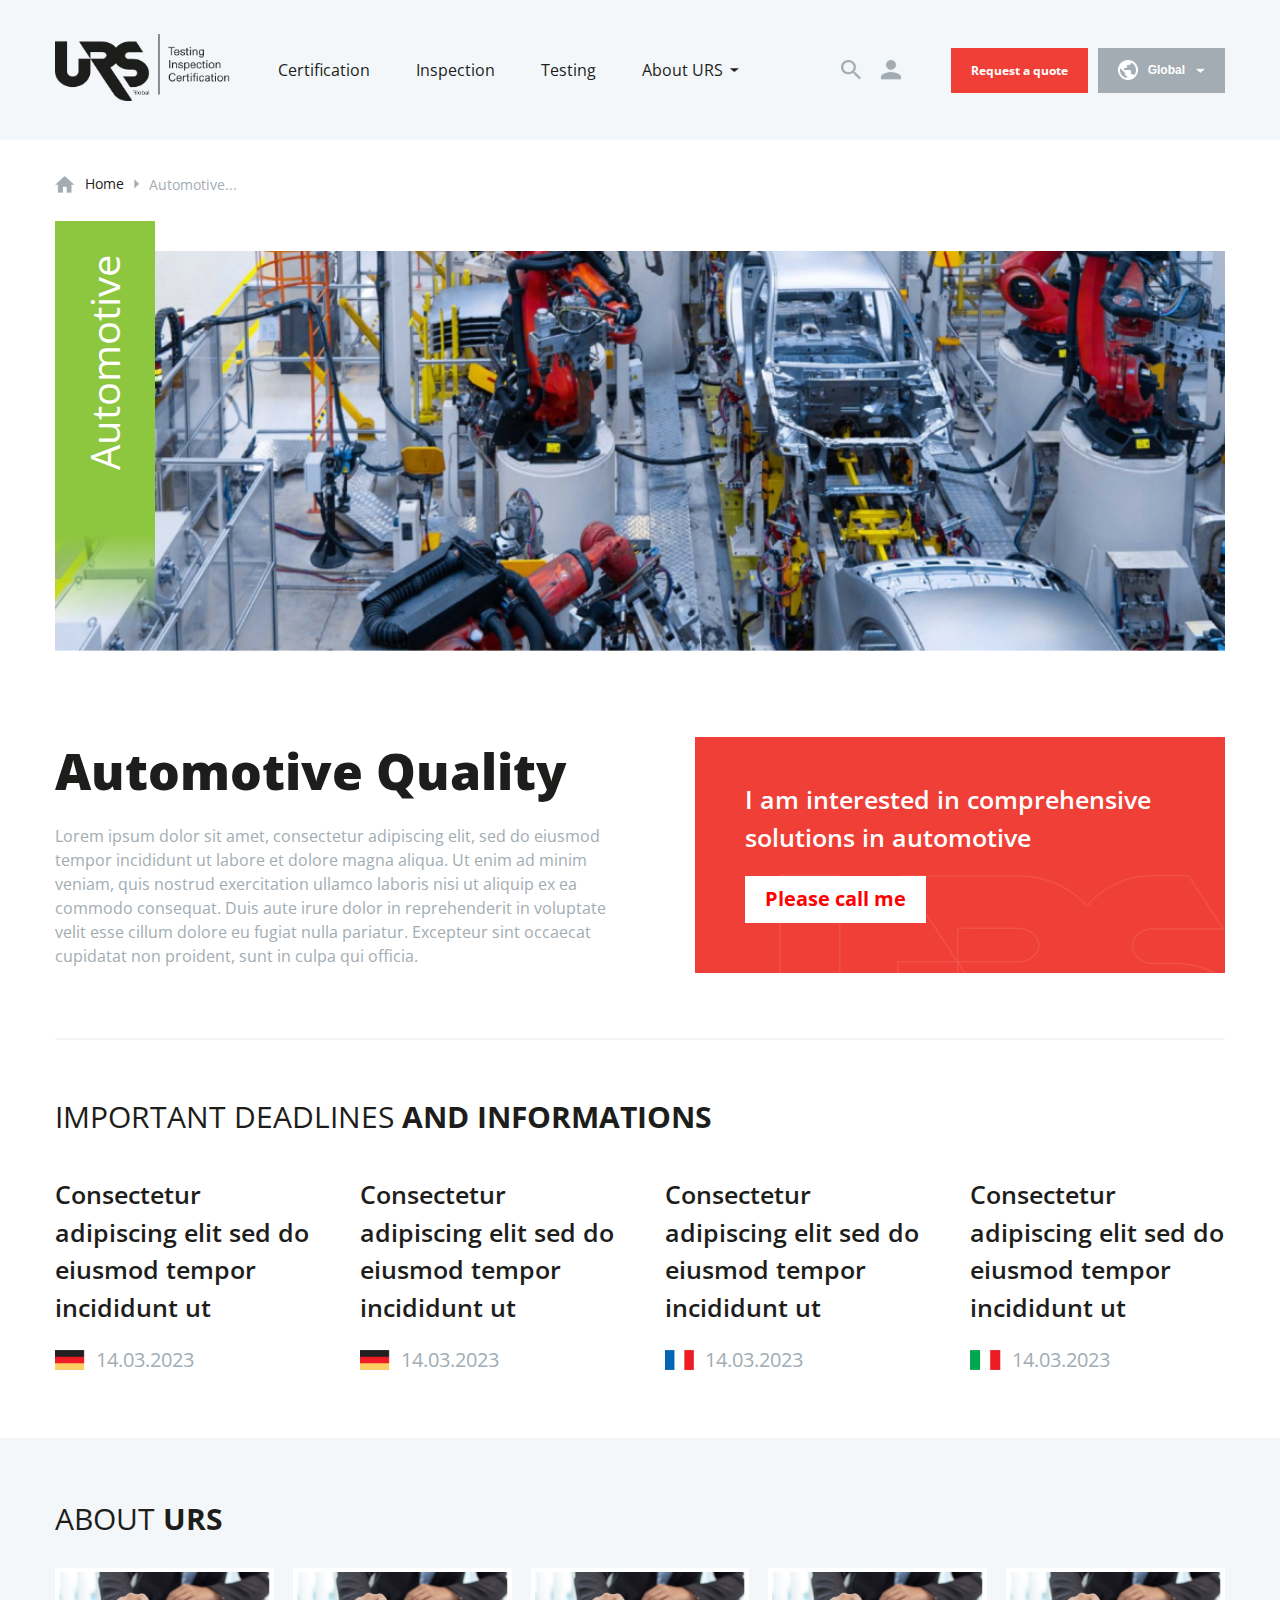
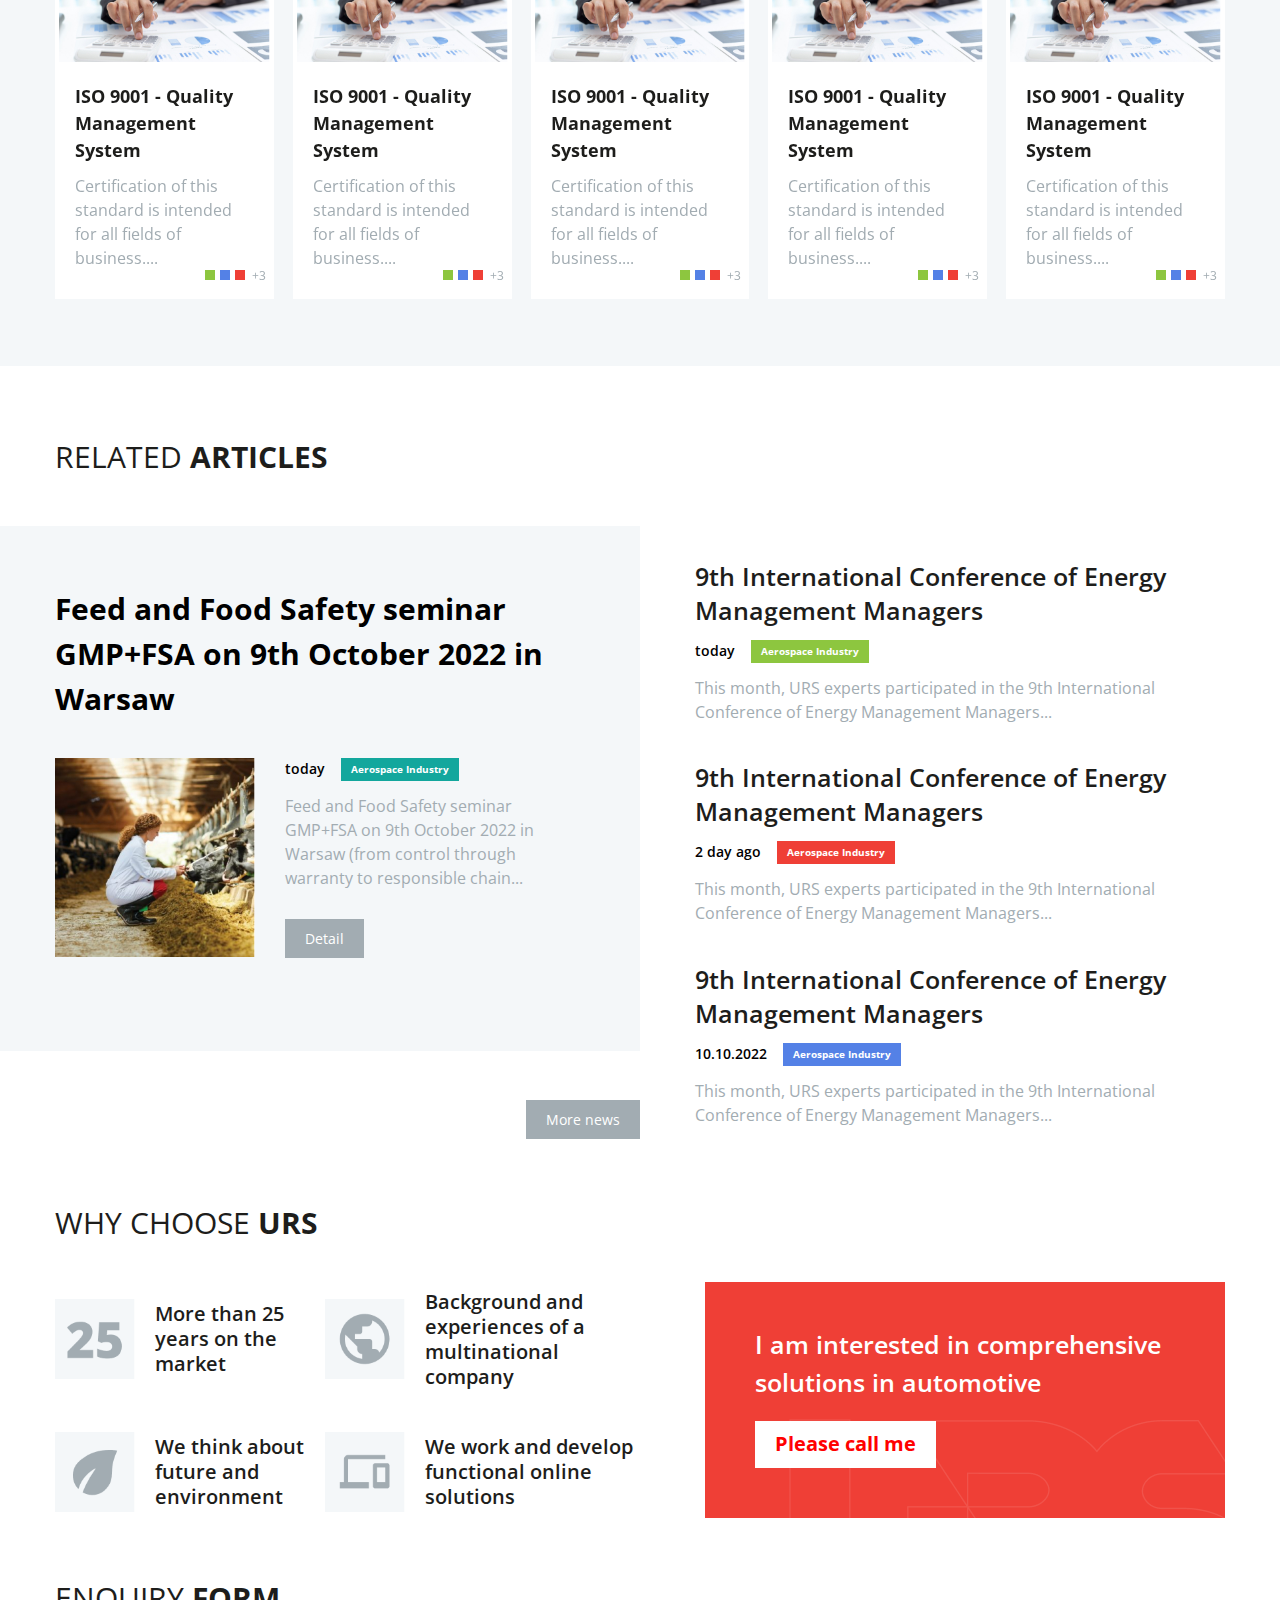
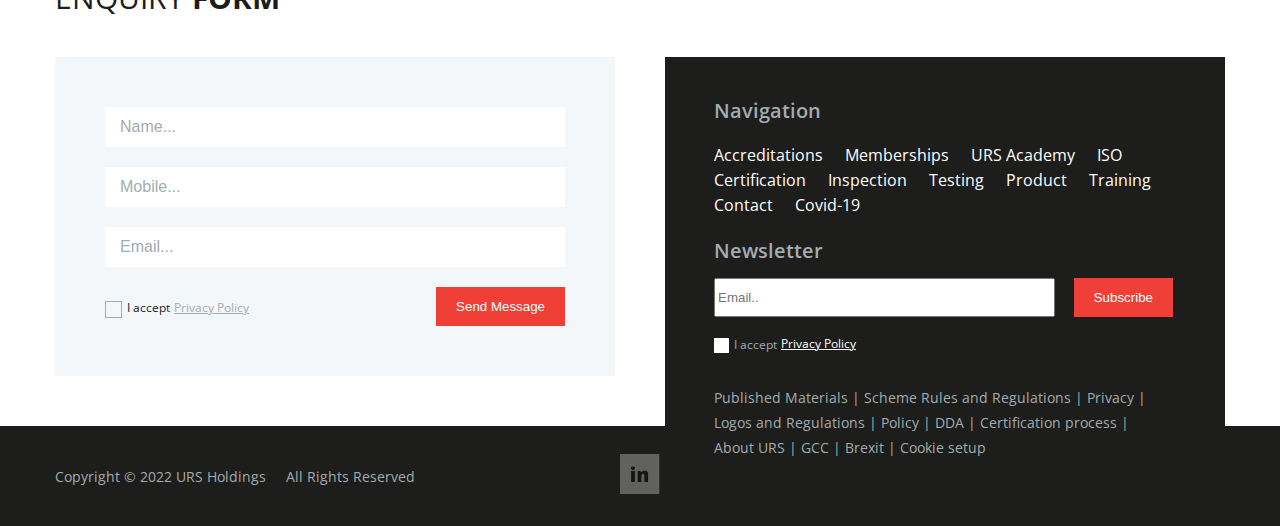
<file: landing.html>
<!DOCTYPE html>
<html lang="cs">
<head>
    <meta charset="UTF-8">
    <meta http-equiv="X-UA-Compatible" content="IE=edge">
    <meta name="viewport" content="width=device-width, initial-scale=1, shrink-to-fit=no">
    
    <link rel="stylesheet" href="public/css/min/style.min.css">
    <link rel="preconnect" href="https://fonts.googleapis.com">
    <link rel="preconnect" href="https://fonts.gstatic.com" crossorigin>
    <title>URS</title>
</head>
<body x-data="{modal : 0}" :class="modal > 0 ? 'owfhidden' : ''">
    <header class="container header" x-data="{menuOpen : false}" @click.away="menuOpen = false">
        <a href="/" class="logo"><img src="public/img/logo.png" alt=""></a>
        <nav :class="menuOpen ? 'active' : ''">
            <a href="" class="text-black text-16 text-small">Certification</a>
            <a href="" class="text-black text-16 text-small">Inspection</a>
            <a href="" class="text-black text-16 text-small">Testing</a>
            <div class="menu__dropdown" x-data="{showDropdown : false}">
                <div class="menu__dropdown-head">
                    <a href="" class="text-black text-16 text-small">About URS <img src="public/img/icons/dropdown.png" width="10" alt=""></a>
                    <div class="menu__dropdown-btn" @click="showDropdown = ! showDropdown"><img src="public/img/icons/dropdown.png" :class="showDropdown ? 'active' : ''" width="10" alt=""></div>
                </div>
                <div class="menu__dropdown-container" x-show="showDropdown">
                    <a href="" class="text-black text-16 text-small">Inspection&nbsp;one&nbsp;two</a>
                    <a href="" class="text-black text-16 text-small">Testing</a>
                </div>
            </div>

            <div class="df nav__button-mobile">
                <a href="" class="btn-red text-12 text-bold">Request a quote</a>
            </div>
        </nav>
        <div class="header__actions">
            <button><img src="public/img/icons/search.png"  @click="modal = 1" width="20" alt=""></button>
            <a href=""><img src="public/img/icons/user.png" width="20" alt=""></a>
            <div class="header__actions-buttons">
                <a href="" class="btn-red text-12 text-bold">Request a quote</a>
                <button class="btn-gray df alg-c text-12 text-bold"  @click="modal = 2">
                    <img src="public/img/icons/earth.png" width="20" alt="">
                    Global
                    <img src="public/img/icons/dropdown__white.png" width="10" alt="">
                </button>
            </div>
        </div>
        <div class="hamburger"  @click="menuOpen = ! menuOpen" :class="menuOpen ? 'change' : ''" >
            <div class="hamburger__item">
                <div class="bar1"></div>
                <div class="bar2"></div>
                <div class="bar3"></div>
            </div>
        </div>
        <span class="menu-shadow" :class="menuOpen ? 'active' : ''" @click="menuOpen = false"></span>

        <div class="modal" x-show="modal !== 0" x-data="{activeWindow : 0}">
            <div class="container">
                <button @click="modal = 0" x-show="modal == 1" class="modal-close"><img src="public/img/icons/close.png" alt=""></button>
                <div class="modal__search" x-show="modal == 1">
                    <div class="modal__searchform">
                        <form action="">
                            <input type="text" class="text-gray text-16 text-regular">
                            <button class="btn-red df alg-c jst-c" type="submit"><img src="public/img/icons/search-white.png" width="20" height="20" alt=""></button>
                        </form>
                    </div>

                    <div class="modal__searchresults">
                        <p class="text-20 text-white modal__searchresults-head text-regular"><span class="text-gray text-semibold">Found </span>Management System</p>

                        <div class="modal__searchgroup">
                            <div class="df"><p class="label label-white">Certification</p></div>
                        <a href="" class="text-16 text-white text-regular">ISO 15378 - Primary Packaging Materials For Medicinal Products</a>
                        </div>
                        <p class="text-14 text-semibold text-gray">Fulltext</p>
                    </div>
                </div>

                <div class="modal__language" x-show="modal == 2 && activeWindow == 0">
                    <button class="btn-gray df alg-c text-12 text-bold modal__language-btn" @click="modal = 0; activeWindow = 0;">
                        <img src="public/img/icons/earth.png" width="20" alt="">
                        Global
                        <img src="public/img/icons/dropdown__white.png" width="10" alt="">
                    </button>
                    <div class="modal__language-top">
                        <p class="text-20 text-semibold text-black">Head office of URS Holdings</p>
                        <button @click="modal = 0; activeWindow = 0" class="modal-close"><img src="public/img/icons/close.png" alt=""></button>
                    </div>

                    <p class="text-16 text-gray text-regular">United House, 4 Hinton Road, Bournemouth BH1 2EE</p>
                    <div class="modal__language-links">
                        <a href="tel:+00441202552153" class="text-14 text-regular text-black">+00 44 1202 552 153</a>
                        <a href="mailto:info@urs-holdings.com" class="text-red text-14 text-regular">info@urs-holdings.com</a>
                        <a href="www.urs-holdings.coms" target="_blank" class="text-red text-14 text-regular">www.urs-holdings.com</a>
                    </div>

                    <div class="modal__language-bottom">
                        <div class="modal__language-bottom-earth text-16 text-semibold text-gray"><img src="public/img/icons/earth-gray.png" width="20" height="20" alt="">Global <span class="text-regular text-gray">(English)</span></div>
                        <button class="text-red text-16 text-regular" @click="activeWindow = 1">Change</button>
                    </div>
                </div>
                <div class="modal__language" x-show="modal == 2 && activeWindow == 1">
                    <button class="btn-gray df alg-c text-12 text-bold modal__language-btn" @click="modal = 0; activeWindow = 0;">
                        <img src="public/img/icons/earth.png" width="20" alt="">
                        Global
                        <img src="public/img/icons/dropdown__white.png" width="10" alt="">
                    </button>
                    <!-- Langugage select -->
                    <div class="modal__language-top">
                        <p class="text-20 text-semibold text-black">Choose your country or language</p>
                        <button @click="modal = 0; activeWindow = 0" class="modal-close"><img src="public/img/icons/close.png" alt=""></button>
                    </div>

                    <div class="modal__language-search">
                        <input type="text" class="input-primary" placeholder="Enter language or country">
                    </div>
                    <!-- Langugage options -->
                    <div class="modal__languages">
                        <div class="modal__language-bottom-earth global text-16 text-semibold text-gray">
                            <img src="public/img/icons/earth-gray.png" width="20" height="20" alt="">
                            Global 
                            <span class="text-regular text-gray">(English)</span>
                            <img class="modal__language-bottom-earth-img" src="public/img/icons/language-selected.png" width="17.6" alt="">
                        </div>

                        <div class="modal__language-bottom-earth text-16 text-semibold text-gray">
                            Argentina 
                            <span class="text-regular text-gray">(English)</span>
                            <img class="modal__language-bottom-earth-img" src="public/img/icons/language-select.png" width="16" alt="">
                        </div>
                        <div class="modal__language-bottom-earth text-16 text-semibold text-gray">
                            Argentina 
                            <span class="text-regular text-gray">(English)</span>
                            <img class="modal__language-bottom-earth-img" src="public/img/icons/language-select.png" width="16" alt="">
                        </div>
                        <div class="modal__language-bottom-earth text-16 text-semibold text-gray">
                            Argentina 
                            <span class="text-regular text-gray">(English)</span>
                            <img class="modal__language-bottom-earth-img" src="public/img/icons/language-select.png" width="16" alt="">
                        </div>
                        <div class="modal__language-bottom-earth text-16 text-semibold text-gray">
                            Argentina 
                            <span class="text-regular text-gray">(English)</span>
                            <img class="modal__language-bottom-earth-img" src="public/img/icons/language-select.png" width="16" alt="">
                        </div>
                        <div class="modal__language-bottom-earth text-16 text-semibold text-gray">
                            Argentina 
                            <span class="text-regular text-gray">(English)</span>
                            <img class="modal__language-bottom-earth-img" src="public/img/icons/language-select.png" width="16" alt="">
                        </div>
                        <div class="modal__language-bottom-earth text-16 text-semibold text-gray">
                            Argentina 
                            <span class="text-regular text-gray">(English)</span>
                            <img class="modal__language-bottom-earth-img" src="public/img/icons/language-select.png" width="16" alt="">
                        </div>
                        <div class="modal__language-bottom-earth text-16 text-semibold text-gray">
                            Argentina 
                            <span class="text-regular text-gray">(English)</span>
                            <img class="modal__language-bottom-earth-img" src="public/img/icons/language-select.png" width="16" alt="">
                        </div>
                        <div class="modal__language-bottom-earth text-16 text-semibold text-gray">
                            Argentina 
                            <span class="text-regular text-gray">(English)</span>
                            <img class="modal__language-bottom-earth-img" src="public/img/icons/language-select.png" width="16" alt="">
                        </div>
                    </div>
                </div>

            </div>
        </div>
    </header>
    <div class="mainscreen container">
        <div class="breadcrumbs">
            <a href="" class="text-black text-14 text-regular"><img src="public/img/icons/home.png" height="17" alt="">Home <img src="public/img/icons/breadcrumbs-right.png" height="10" alt=""></a>
            <p class="text-14 text-regular text-gray">Automotive...</p>
        </div>
        <div class="landing">
            <div class="landing__thumb">
                <p class="slitem__left-green text-40">Automotive</p>
                <div class="landing__thumb-img">
                    <img src="public/img/automotive-big.jpg" alt="">
                </div>
            </div>
            <div class="whyurs__container">
                <div>
                    <h1 class="text-50 text-extrabold text-black">Automotive Quality</h1>
                    <p class="text-16 text-gray text-regular">Lorem ipsum dolor sit amet, consectetur adipiscing elit, sed do eiusmod tempor incididunt ut labore et dolore magna aliqua. Ut enim ad minim veniam, quis nostrud exercitation ullamco laboris nisi ut aliquip ex ea commodo consequat. Duis aute irure dolor in reprehenderit in voluptate velit esse cillum dolore eu fugiat nulla pariatur. Excepteur sint occaecat cupidatat non proident, sunt in culpa qui officia.</p>
                </div>
                    
                <div class="whyurs__right">
                    <div class="whyurs__right-item">
                        <p class="text-25 text-semibold text-white">I am interested in comprehensive solutions in automotive</p>
                        <div class="df">
                            <a href="" class="text-20 text-bold">Please call me</a>
                        </div>
                        <img class="whyurs__right-item-bgc" src="public/img/urs-red.png" alt="">
                    </div>
                </div>
            </div>
            
        </div>
    </div>


    <div class="deadlines">
        <div class="container">
            <h2 class="text-30 text-regular text-uppercase text-black">Important deadlines <span class="text-bold">and informations</span></h2>
            <div class="deadlines__container">
                <div class="deadlines__item">
                    <p class="text-25 text-semibold text-black">Consectetur adipiscing elit sed do eiusmod tempor incididunt ut</p>
                    <div class="df">
                        <img src="public/img/icons/flags/gr.png" height="20" alt="">
                        <p class="text-20 text-regular text-gray">14.03.2023</p>
                    </div>
                </div>
                <div class="deadlines__item">
                    <p class="text-25 text-semibold text-black">Consectetur adipiscing elit sed do eiusmod tempor incididunt ut</p>
                    <div class="df">
                        <img src="public/img/icons/flags/gr.png" height="20" alt="">
                        <p class="text-20 text-regular text-gray">14.03.2023</p>
                    </div>
                </div>
                <div class="deadlines__item">
                    <p class="text-25 text-semibold text-black">Consectetur adipiscing elit sed do eiusmod tempor incididunt ut</p>
                    <div class="df">
                        <img src="public/img/icons/flags/fr.png" height="20" alt="">
                        <p class="text-20 text-regular text-gray">14.03.2023</p>
                    </div>
                </div>
                <div class="deadlines__item">
                    <p class="text-25 text-semibold text-black">Consectetur adipiscing elit sed do eiusmod tempor incididunt ut</p>
                    <div class="df">
                        <img src="public/img/icons/flags/it.png" height="20" alt="">
                        <p class="text-20 text-regular text-gray">14.03.2023</p>
                    </div>
                </div>
            </div>
        </div>
    </div>

    <div class="related">
        <div class="container">
            <h2 class="text-30 text-regular text-uppercase text-black">About <span class="text-bold">urs</span></h2>
            <div class="related__slideshow">
                <div class="related__item">
                    <div class="related__item-thumb">
                        <img src="public/img/related/related.jpg" alt="">
                    </div>
                    <p class="text-18 text-bold text-black">ISO 9001 - Quality Management System</p>
                    <p class="text-16 text-regular text-gray">Certification of this standard is intended for all fields of business....</p>
                    <div class="related__item-colors">
                        <span class="related__color red"></span>
                        <span class="related__color blue"></span>
                        <span class="related__color green"></span>
                        <span class="related__color other">+3</span>
                    </div>
                </div>
                <div class="related__item">
                    <div class="related__item-thumb">
                        <img src="public/img/related/related.jpg" alt="">
                    </div>
                    <p class="text-18 text-bold text-black">ISO 9001 - Quality Management System</p>
                    <p class="text-16 text-regular text-gray">Certification of this standard is intended for all fields of business....</p>
                    <div class="related__item-colors">
                        <span class="related__color red"></span>
                        <span class="related__color blue"></span>
                        <span class="related__color green"></span>
                        <span class="related__color other">+3</span>
                    </div>
                </div>
                <div class="related__item">
                    <div class="related__item-thumb">
                        <img src="public/img/related/related.jpg" alt="">
                    </div>
                    <p class="text-18 text-bold text-black">ISO 9001 - Quality Management System</p>
                    <p class="text-16 text-regular text-gray">Certification of this standard is intended for all fields of business....</p>
                    <div class="related__item-colors">
                        <span class="related__color red"></span>
                        <span class="related__color blue"></span>
                        <span class="related__color green"></span>
                        <span class="related__color other">+3</span>
                    </div>
                </div>
                <div class="related__item">
                    <div class="related__item-thumb">
                        <img src="public/img/related/related.jpg" alt="">
                    </div>
                    <p class="text-18 text-bold text-black">ISO 9001 - Quality Management System</p>
                    <p class="text-16 text-regular text-gray">Certification of this standard is intended for all fields of business....</p>
                    <div class="related__item-colors">
                        <span class="related__color red"></span>
                        <span class="related__color blue"></span>
                        <span class="related__color green"></span>
                        <span class="related__color other">+3</span>
                    </div>
                </div>
                <div class="related__item">
                    <div class="related__item-thumb">
                        <img src="public/img/related/related.jpg" alt="">
                    </div>
                    <p class="text-18 text-bold text-black">ISO 9001 - Quality Management System</p>
                    <p class="text-16 text-regular text-gray">Certification of this standard is intended for all fields of business....</p>
                    <div class="related__item-colors">
                        <span class="related__color red"></span>
                        <span class="related__color blue"></span>
                        <span class="related__color green"></span>
                        <span class="related__color other">+3</span>
                    </div>
                </div>
            </div>
        </div>
    </div>

    <div class="news__landing">
        <div class="container">
            <h3 class="text-30 text-regular text-uppercase text-black">RELATED <span class="text-bold">ARTICLES</span></h3>
        </div>
        <div class="news__content">
            <div class="container">
                <div class="news__left">
                    <p class="text-30 text-bold">Feed and Food Safety seminar GMP+FSA on 9th October 2022 in Warsaw</p>
                    <div class="news__left-content">
                        <img src="public/img/news/n.jpg" width="200" alt="">
                        <div class="news__left-content-text">
                            <div class="news__labels">
                                <p class="text-14 text-semibold">today</p>
                                <p class="label label-green2">Aerospace Industry</p>
                            </div>
                            <p class="text-16 text-regular text-gray">Feed and Food Safety seminar GMP+FSA on 9th October 2022 in Warsaw (from control through warranty to responsible chain...</p>
                            <div class="df">
                                <a href="" class="btn-gray text-14">Detail</a>
                            </div>
                        </div>
                        <div class="news__left-more">
                            <a href="" class="btn-gray text-14">More news</a>
                        </div>
                    </div>
                </div>
                <div class="news__right">
                    <div class="news__item">
                        <a href="" class="text-25 text-black text-semibold">9th International Conference of Energy Management Managers</a>
                        <div class="news__labels">
                            <p class="text-14 text-semibold">today</p>
                            <p class="label label-green">Aerospace Industry</p>
                        </div>
                        <p class="text-16 text-regular text-gray">This month, URS experts participated in the 9th International Conference of Energy Management Managers...</p>
                    </div>
                    <div class="news__item">
                        <a href="" class="text-25 text-black text-semibold">9th International Conference of Energy Management Managers</a>
                        <div class="news__labels">
                            <p class="text-14 text-semibold">2 day ago</p>
                            <p class="label label-red">Aerospace Industry</p>
                        </div>
                        <p class="text-16 text-regular text-gray">This month, URS experts participated in the 9th International Conference of Energy Management Managers...</p>
                    </div>
                    <div class="news__item">
                        <a href="" class="text-25 text-black text-semibold">9th International Conference of Energy Management Managers</a>
                        <div class="news__labels">
                            <p class="text-14 text-semibold">10.10.2022</p>
                            <p class="label label-blue">Aerospace Industry</p>
                        </div>
                        <p class="text-16 text-regular text-gray">This month, URS experts participated in the 9th International Conference of Energy Management Managers...</p>
                    </div>
                </div>
            </div>
        </div>
    </div>

    <div class="container">
        <div class="whyurs">
            <h4 class="text-30 text-regular text-black text-uppercase">why choose <span class="text-bold">urs</span></h4>
            <div class="whyurs__container">
                <div class="whyurs__left">
                    <div class="whyurs__item">
                        <img src="public/img/whyurs/years.png" width="80" alt="">   
                        <p class="text-semibold text-20 text-black">More than 25 years on the market</p>
                    </div>
                    <div class="whyurs__item">
                        <img src="public/img/whyurs/earth.png" width="80" alt="">   
                        <p class="text-semibold text-20 text-black">Background and experiences of a multinational company</p>
                    </div>
                    <div class="whyurs__item">
                        <img src="public/img/whyurs/future.png" width="80" alt="">   
                        <p class="text-semibold text-20 text-black">We think about future and environment</p>
                    </div>
                    <div class="whyurs__item">
                        <img src="public/img/whyurs/devices.png" width="80" alt="">   
                        <p class="text-semibold text-20 text-black">We work and develop functional online solutions</p>
                    </div>
                </div>
                <div class="whyurs__right">
                    <div class="whyurs__right-item">
                        <p class="text-25 text-semibold text-white">I am interested in comprehensive solutions in automotive</p>
                        <div class="df">
                            <a href="" class="text-20 text-bold">Please call me</a>
                        </div>
                        <img class="whyurs__right-item-bgc" src="public/img/urs-red.png" alt="">
                    </div>
                </div>
            </div>
            
        </div>
    </div>

    <div class="footerform">
        <div class="container">
            <h4 class="text-30 text-regular text-black text-uppercase">enquiry <span class="text-bold">form</span></h4>
            <div class="footerform__container">
                <form action="" method="POST" class="footerform__form">
                    <input type="text" name="name" placeholder="Name...">
                    <input type="text" name="phone" placeholder="Mobile...">
                    <input type="email" name="mail" placeholder="Email...">
                    <div class="df alg-c jst-b">
                        <div class="footerform__privacy">
                            <div class="form-group">
                                <input type="checkbox" id="privacy">
                                <label for="privacy">I accept</label>
                              </div>
                              <a href="" target="_blank" class="text-underline">Privacy Policy</a>
                        </div>
                        <button type="submit" class="btn-red">Send Message</button>
                    </div>
                </form>
                <div class="footerform__navigation">
                    <p class="text-20 text-semibold text-gray">Navigation</p>
                    <div class="footerform__links">
                        <a href="" class="text-16 text-regular text-white">Accreditations</a>
                        <a href="" class="text-16 text-regular text-white">Memberships</a>
                        <a href="" class="text-16 text-regular text-white">URS Academy</a>
                        <a href="" class="text-16 text-regular text-white">ISO</a>
                        <a href="" class="text-16 text-regular text-white">Certification</a>
                        <a href="" class="text-16 text-regular text-white">Inspection</a>
                        <a href="" class="text-16 text-regular text-white">Testing</a>
                        <a href="" class="text-16 text-regular text-white">Product</a>
                        <a href="" class="text-16 text-regular text-white">Training</a>
                        <a href="" class="text-16 text-regular text-white">Contact</a>
                        <a href="" class="text-16 text-regular text-white">Covid-19</a>
                    </div>
                    <p class="text-20 text-semibold text-gray">Newsletter</p>
                    <form class="footerform__newsletter" action="" method="POST">
                        <div class="df">
                            <input type="email" placeholder="Email..">
                            <button type="submit" class="btn-red">Subscribe</button>
                        </div>
                        
                        <div class="footerform__privacy">
                            <div class="form-group">
                                <input type="checkbox" id="privacy2">
                                <label for="privacy2">I accept</label>
                              </div>
                              <a href="" target="_blank" class="text-underline">Privacy Policy</a>
                        </div>

                    </form>
                    <div class="footer__links2">
                        <a href="" class="text-14 text-regular text-gray">Published Materials | </a>
                        <a href="" class="text-14 text-regular text-gray">Scheme Rules and Regulations | </a>
                        <a href="" class="text-14 text-regular text-gray">Privacy | </a>
                        <a href="" class="text-14 text-regular text-gray">Logos and Regulations | </a>
                        <a href="" class="text-14 text-regular text-gray">Policy | </a>
                        <a href="" class="text-14 text-regular text-gray">DDA | </a>
                        <a href="" class="text-14 text-regular text-gray">Certification process | </a>
                        <a href="" class="text-14 text-regular text-gray">About URS | </a>
                        <a href="" class="text-14 text-regular text-gray">GCC | </a>
                        <a href="" class="text-14 text-regular text-gray">Brexit | </a>
                        <a href="" class="text-14 text-regular text-gray">Cookie setup</a>
                    </div>
                </div>
            </div>
        </div>
    </div>

    <footer class="footer">
        <div class="container">
            <div class="footer__copy">
                <p class="text-14 text-regular text-gray">Copyright © 2022 URS Holdings &nbsp;&nbsp;&nbsp; All Rights Reserved</p>
            </div>
            <a href="" target="_blank" class="footer__linked"><img src="public/img/linkedin.png" width="40" height="40" alt=""></a>
        </div>
    </footer>

    
    <script src="public/js/alpine.js" defer></script>
    <script src="public/js/jquery.min.js"></script>
    <script src="public/js/lightslider.js"></script>
    <script src="public/js/script.js"></script>
    <script src="public/js/mail.js"></script>
</body>
</html>
</file>
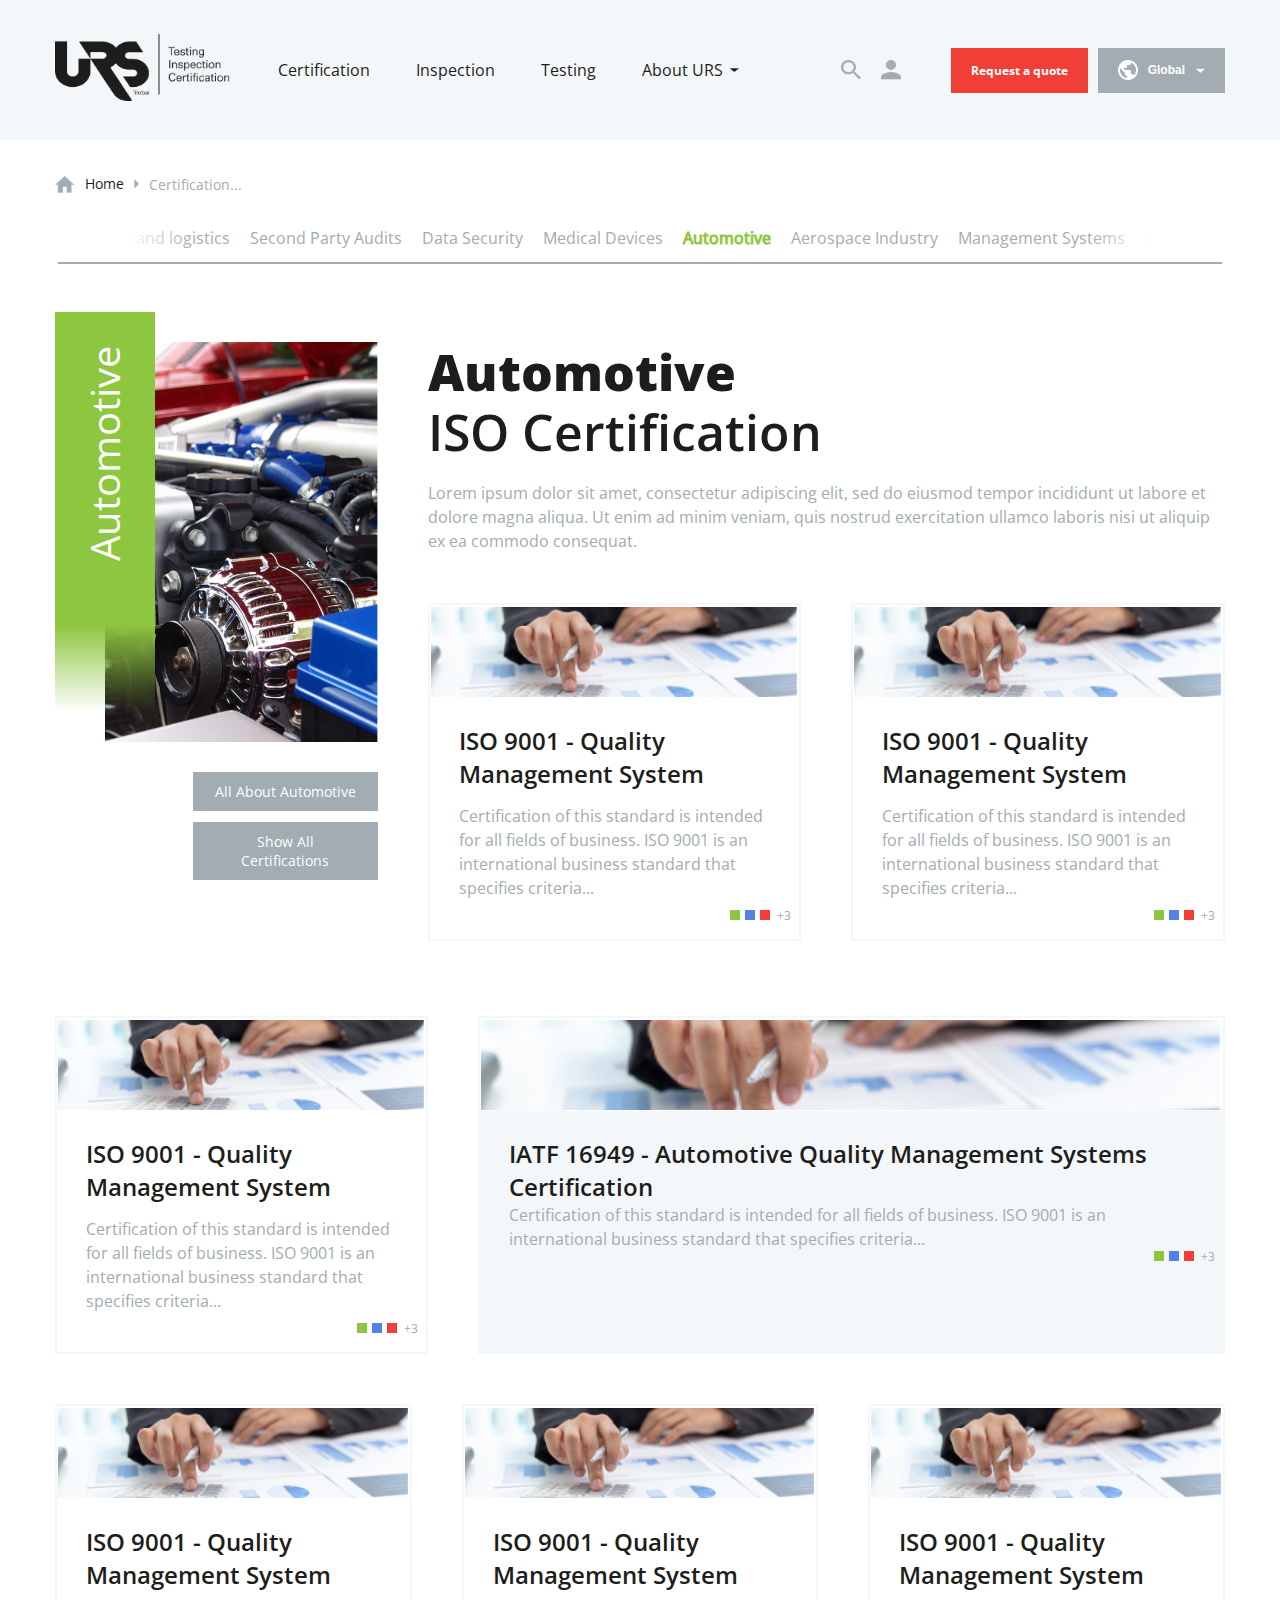
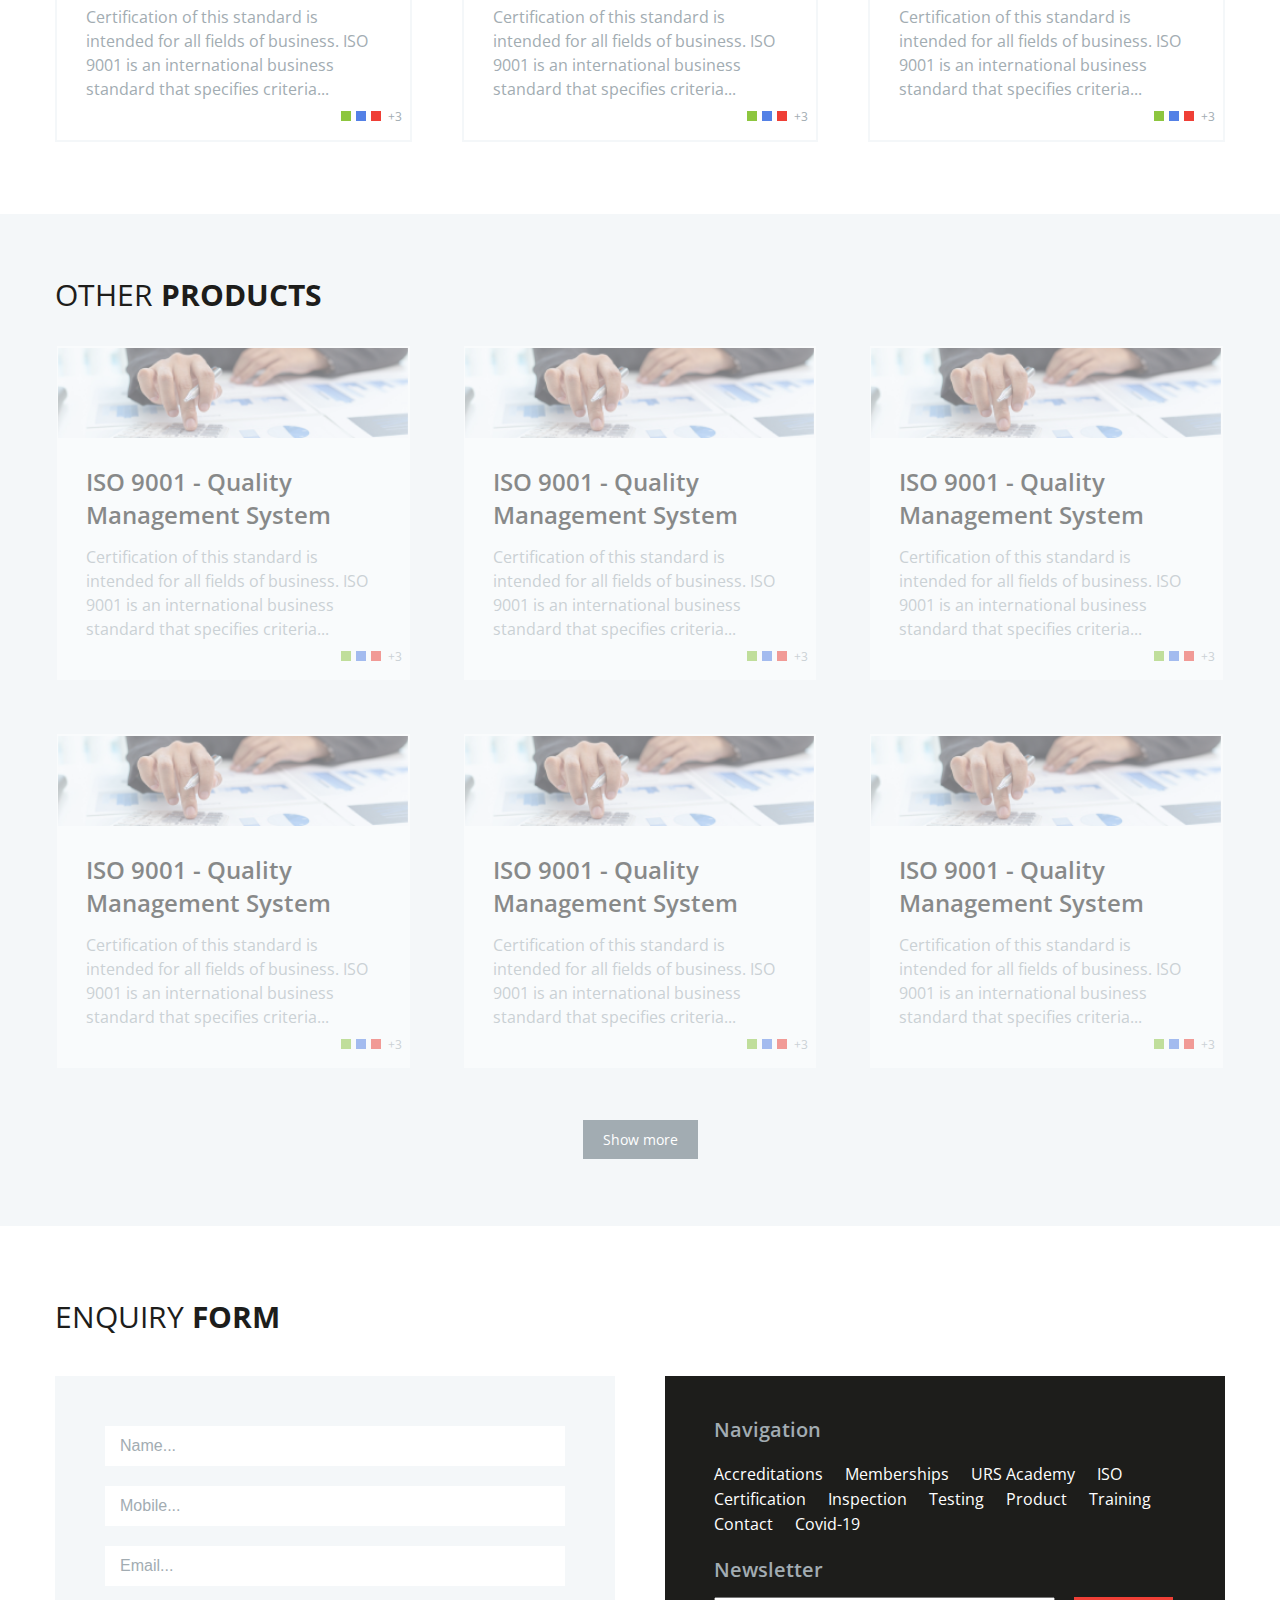
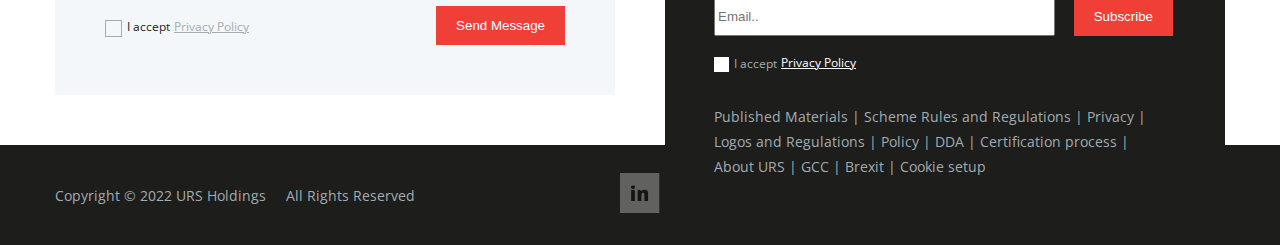
<file: vypis.html>
<!DOCTYPE html>
<html lang="cs">
<head>
    <meta charset="UTF-8">
    <meta http-equiv="X-UA-Compatible" content="IE=edge">
    <meta name="viewport" content="width=device-width, initial-scale=1, shrink-to-fit=no">
    
    <link rel="stylesheet" href="public/css/min/style.min.css">
    <link rel="preconnect" href="https://fonts.googleapis.com">
    <link rel="preconnect" href="https://fonts.gstatic.com" crossorigin>
    <title>URS</title>
</head>
<body x-data="{modal : 0}" :class="modal > 0 ? 'owfhidden' : ''">
    <header class="container header" x-data="{menuOpen : false}" @click.away="menuOpen = false">
        <a href="/" class="logo"><img src="public/img/logo.png" alt=""></a>
        <nav :class="menuOpen ? 'active' : ''">
            <a href="" class="text-black text-16 text-small">Certification</a>
            <a href="" class="text-black text-16 text-small">Inspection</a>
            <a href="" class="text-black text-16 text-small">Testing</a>
            <div class="menu__dropdown" x-data="{showDropdown : false}">
                <div class="menu__dropdown-head">
                    <a href="" class="text-black text-16 text-small">About URS <img src="public/img/icons/dropdown.png" width="10" alt=""></a>
                    <div class="menu__dropdown-btn" @click="showDropdown = ! showDropdown"><img src="public/img/icons/dropdown.png" :class="showDropdown ? 'active' : ''" width="10" alt=""></div>
                </div>
                <div class="menu__dropdown-container" x-show="showDropdown">
                    <a href="" class="text-black text-16 text-small">Inspection&nbsp;one&nbsp;two</a>
                    <a href="" class="text-black text-16 text-small">Testing</a>
                </div>
            </div>

            <div class="df nav__button-mobile">
                <a href="" class="btn-red text-12 text-bold">Request a quote</a>
            </div>
        </nav>
        <div class="header__actions">
            <button><img src="public/img/icons/search.png"  @click="modal = 1" width="20" alt=""></button>
            <a href=""><img src="public/img/icons/user.png" width="20" alt=""></a>
            <div class="header__actions-buttons">
                <a href="" class="btn-red text-12 text-bold">Request a quote</a>
                <button class="btn-gray df alg-c text-12 text-bold"  @click="modal = 2">
                    <img src="public/img/icons/earth.png" width="20" alt="">
                    Global
                    <img src="public/img/icons/dropdown__white.png" width="10" alt="">
                </button>
            </div>
        </div>
        <div class="hamburger"  @click="menuOpen = ! menuOpen" :class="menuOpen ? 'change' : ''" >
            <div class="hamburger__item">
                <div class="bar1"></div>
                <div class="bar2"></div>
                <div class="bar3"></div>
            </div>
        </div>
        <span class="menu-shadow" :class="menuOpen ? 'active' : ''" @click="menuOpen = false"></span>

        <div class="modal" x-show="modal !== 0" x-data="{activeWindow : 0}">
            <div class="container">
                <button @click="modal = 0" x-show="modal == 1" class="modal-close"><img src="public/img/icons/close.png" alt=""></button>
                <div class="modal__search" x-show="modal == 1">
                    <div class="modal__searchform">
                        <form action="">
                            <input type="text" class="text-gray text-16 text-regular">
                            <button class="btn-red df alg-c jst-c" type="submit"><img src="public/img/icons/search-white.png" width="20" height="20" alt=""></button>
                        </form>
                    </div>

                    <div class="modal__searchresults">
                        <p class="text-20 text-white modal__searchresults-head text-regular"><span class="text-gray text-semibold">Found </span>Management System</p>

                        <div class="modal__searchgroup">
                            <div class="df"><p class="label label-white">Certification</p></div>
                        <a href="" class="text-16 text-white text-regular">ISO 15378 - Primary Packaging Materials For Medicinal Products</a>
                        </div>
                        <p class="text-14 text-semibold text-gray">Fulltext</p>
                    </div>
                </div>

                <div class="modal__language" x-show="modal == 2 && activeWindow == 0">
                    <button class="btn-gray df alg-c text-12 text-bold modal__language-btn" @click="modal = 0; activeWindow = 0;">
                        <img src="public/img/icons/earth.png" width="20" alt="">
                        Global
                        <img src="public/img/icons/dropdown__white.png" width="10" alt="">
                    </button>
                    <div class="modal__language-top">
                        <p class="text-20 text-semibold text-black">Head office of URS Holdings</p>
                        <button @click="modal = 0; activeWindow = 0" class="modal-close"><img src="public/img/icons/close.png" alt=""></button>
                    </div>

                    <p class="text-16 text-gray text-regular">United House, 4 Hinton Road, Bournemouth BH1 2EE</p>
                    <div class="modal__language-links">
                        <a href="tel:+00441202552153" class="text-14 text-regular text-black">+00 44 1202 552 153</a>
                        <a href="mailto:info@urs-holdings.com" class="text-red text-14 text-regular">info@urs-holdings.com</a>
                        <a href="www.urs-holdings.coms" target="_blank" class="text-red text-14 text-regular">www.urs-holdings.com</a>
                    </div>

                    <div class="modal__language-bottom">
                        <div class="modal__language-bottom-earth text-16 text-semibold text-gray"><img src="public/img/icons/earth-gray.png" width="20" height="20" alt="">Global <span class="text-regular text-gray">(English)</span></div>
                        <button class="text-red text-16 text-regular" @click="activeWindow = 1">Change</button>
                    </div>
                </div>
                <div class="modal__language" x-show="modal == 2 && activeWindow == 1">
                    <button class="btn-gray df alg-c text-12 text-bold modal__language-btn" @click="modal = 0; activeWindow = 0;">
                        <img src="public/img/icons/earth.png" width="20" alt="">
                        Global
                        <img src="public/img/icons/dropdown__white.png" width="10" alt="">
                    </button>
                    <!-- Langugage select -->
                    <div class="modal__language-top">
                        <p class="text-20 text-semibold text-black">Choose your country or language</p>
                        <button @click="modal = 0; activeWindow = 0" class="modal-close"><img src="public/img/icons/close.png" alt=""></button>
                    </div>

                    <div class="modal__language-search">
                        <input type="text" class="input-primary" placeholder="Enter language or country">
                    </div>
                    <!-- Langugage options -->
                    <div class="modal__languages">
                        <div class="modal__language-bottom-earth global text-16 text-semibold text-gray">
                            <img src="public/img/icons/earth-gray.png" width="20" height="20" alt="">
                            Global 
                            <span class="text-regular text-gray">(English)</span>
                            <img class="modal__language-bottom-earth-img" src="public/img/icons/language-selected.png" width="17.6" alt="">
                        </div>

                        <div class="modal__language-bottom-earth text-16 text-semibold text-gray">
                            Argentina 
                            <span class="text-regular text-gray">(English)</span>
                            <img class="modal__language-bottom-earth-img" src="public/img/icons/language-select.png" width="16" alt="">
                        </div>
                        <div class="modal__language-bottom-earth text-16 text-semibold text-gray">
                            Argentina 
                            <span class="text-regular text-gray">(English)</span>
                            <img class="modal__language-bottom-earth-img" src="public/img/icons/language-select.png" width="16" alt="">
                        </div>
                        <div class="modal__language-bottom-earth text-16 text-semibold text-gray">
                            Argentina 
                            <span class="text-regular text-gray">(English)</span>
                            <img class="modal__language-bottom-earth-img" src="public/img/icons/language-select.png" width="16" alt="">
                        </div>
                        <div class="modal__language-bottom-earth text-16 text-semibold text-gray">
                            Argentina 
                            <span class="text-regular text-gray">(English)</span>
                            <img class="modal__language-bottom-earth-img" src="public/img/icons/language-select.png" width="16" alt="">
                        </div>
                        <div class="modal__language-bottom-earth text-16 text-semibold text-gray">
                            Argentina 
                            <span class="text-regular text-gray">(English)</span>
                            <img class="modal__language-bottom-earth-img" src="public/img/icons/language-select.png" width="16" alt="">
                        </div>
                        <div class="modal__language-bottom-earth text-16 text-semibold text-gray">
                            Argentina 
                            <span class="text-regular text-gray">(English)</span>
                            <img class="modal__language-bottom-earth-img" src="public/img/icons/language-select.png" width="16" alt="">
                        </div>
                        <div class="modal__language-bottom-earth text-16 text-semibold text-gray">
                            Argentina 
                            <span class="text-regular text-gray">(English)</span>
                            <img class="modal__language-bottom-earth-img" src="public/img/icons/language-select.png" width="16" alt="">
                        </div>
                        <div class="modal__language-bottom-earth text-16 text-semibold text-gray">
                            Argentina 
                            <span class="text-regular text-gray">(English)</span>
                            <img class="modal__language-bottom-earth-img" src="public/img/icons/language-select.png" width="16" alt="">
                        </div>
                    </div>
                </div>

            </div>
        </div>
    </header>


    <div class="mainscreen container">
        
        <div class="breadcrumbs">
            <a href="" class="text-black text-14 text-regular"><img src="public/img/icons/home.png" height="17" alt="">Home <img src="public/img/icons/breadcrumbs-right.png" height="10" alt=""></a>
            <p class="text-14 text-regular text-gray">Certification...</p>
        </div>

        <div class="slideshow__menu">
            <ul id="slideshow__mainnavigation" class="slnav">
                <div class="slnav__item" onclick="slideTo(1,1)">
                    <p class="text-16 text-regular text-gray">Transport&nbsp;and&nbsp;logistics</p>
                </div>
                <div class="slnav__item" onclick="slideTo(2,2)">
                    <p class="text-16 text-regular text-gray">Second&nbsp;Party&nbsp;Audits</p>
                </div>
                <div class="slnav__item" onclick="slideTo(3,3)">
                    <p class="text-16 text-regular text-gray">Data&nbsp;Security</p>
                </div>
                <div class="slnav__item" onclick="slideTo(4,4)">
                    <p class="text-16 text-regular text-gray">Medical&nbsp;Devices</p>
                </div>
                <div class="slnav__item" onclick="slideTo(5,5)">
                    <p class="text-16 text-regular text-gray">Automotive</p>
                </div>
                <div class="slnav__item" onclick="slideTo(6,6)">
                    <p class="text-16 text-regular text-gray">Aerospace&nbsp;Industry</p>
                </div>
                <div class="slnav__item" onclick="slideTo(7,7)">
                    <p class="text-16 text-regular text-gray">Management&nbsp;Systems</p>
                </div>

                <div class="slnav__item" onclick="slideTo(1,8)">
                    <p class="text-16 text-regular text-gray">Transport&nbsp;and&nbsp;logistics</p>
                </div>
                <div class="slnav__item" onclick="slideTo(2,9)">
                    <p class="text-16 text-regular text-gray">Second&nbsp;Party&nbsp;Audits</p>
                </div>
                <div class="slnav__item" onclick="slideTo(3,10)">
                    <p class="text-16 text-regular text-gray">Data&nbsp;Security</p>
                </div>
                <div class="slnav__item" onclick="slideTo(4,11)">
                    <p class="text-16 text-regular text-gray">Medical&nbsp;Devices</p>
                </div>
                <div class="slnav__item active" onclick="slideTo(5,12)">
                    <p class="text-16 text-regular text-gray">Automotive</p>
                </div>
                <div class="slnav__item" onclick="slideTo(6,13)">
                    <p class="text-16 text-regular text-gray">Aerospace&nbsp;Industry</p>
                </div>
                <div class="slnav__item" onclick="slideTo(7,14)">
                    <p class="text-16 text-regular text-gray">Management&nbsp;Systems</p>
                </div>
                
                <div class="slnav__item" onclick="slideTo(1,15)">
                    <p class="text-16 text-regular text-gray">Transport&nbsp;and&nbsp;logistics</p>
                </div>
                <div class="slnav__item" onclick="slideTo(2,16)">
                    <p class="text-16 text-regular text-gray">Second&nbsp;Party&nbsp;Audits</p>
                </div>
                <div class="slnav__item" onclick="slideTo(3,17)">
                    <p class="text-16 text-regular text-gray">Data&nbsp;Security</p>
                </div>
                <div class="slnav__item" onclick="slideTo(4,18)">
                    <p class="text-16 text-regular text-gray">Medical&nbsp;Devices</p>
                </div>
                <div class="slnav__item" onclick="slideTo(5,19)">
                    <p class="text-16 text-regular text-gray">Automotive</p>
                </div>
                <div class="slnav__item" onclick="slideTo(6,20)">
                    <p class="text-16 text-regular text-gray">Aerospace&nbsp;Industry</p>
                </div>
                <div class="slnav__item" onclick="slideTo(7,21)">
                    <p class="text-16 text-regular text-gray">Management&nbsp;Systems</p>
                </div>
                
            </ul>
            <span class="slideshow__menu-bb"></span>
        </div>

        <div class="landing landing__small">
            <div class="landing__thumb">
                <p class="slitem__left-green text-40">Automotive</p>
                <div class="landing__thumb-img">
                    <img src="public/img/certification/thumbsmall.jpg" alt="">

                    <div class="landing__small-actions">
                        <div class="df"><a href="" class="btn-gray text-14 text-regular">All About Automotive</a></div>
                        <div class="df"><a href="" class="btn-gray text-14 text-regular">Show All Certifications</a></div>
                    </div>
                </div>
            </div>

           <div class="landing__content">
                <h1 class="text-50 text-extrabold text-black lh-60">Automotive<br><span class="text-semibold">ISO Certification</span></h1>
                <p class="text-16 text-gray">Lorem ipsum dolor sit amet, consectetur adipiscing elit, sed do eiusmod tempor incididunt ut labore et dolore magna aliqua. Ut enim ad minim veniam, quis nostrud exercitation ullamco laboris nisi ut aliquip ex ea commodo consequat.</p>
                <div class="card__container-small">
                    <div class="related__item card">
                        <div class="card__thumb" style="background-image: url('public/img/related/related.jpg');"></div>
                        <a href="" class="text-24 text-semibold text-black">ISO 9001 - Quality Management System</a>
                        <p class="text-16 text-regular text-gray">Certification of this standard is intended for all fields of business. ISO 9001 is an international business standard that specifies criteria...</p>
                        <div class="related__item-colors">
                            <span class="related__color red"></span>
                            <span class="related__color blue"></span>
                            <span class="related__color green"></span>
                            <span class="related__color other">+3</span>
                        </div>
                    </div>
                    <div class="related__item card">
                        <div class="card__thumb" style="background-image: url('public/img/related/related.jpg');"></div>
                        <a href="" class="text-24 text-semibold text-black">ISO 9001 - Quality Management System</a>
                        <p class="text-16 text-regular text-gray">Certification of this standard is intended for all fields of business. ISO 9001 is an international business standard that specifies criteria...</p>
                        <div class="related__item-colors">
                            <span class="related__color red"></span>
                            <span class="related__color blue"></span>
                            <span class="related__color green"></span>
                            <span class="related__color other">+3</span>
                        </div>
                    </div>
                    
                </div>
           </div>
           
        </div>

        <div class="card__container-large">
            <div class="related__item card">
                <div class="card__thumb" style="background-image: url('public/img/related/related.jpg');"></div>
                <a href="" class="text-24 text-semibold text-black">ISO 9001 - Quality Management System</a>
                <p class="text-16 text-regular text-gray">Certification of this standard is intended for all fields of business. ISO 9001 is an international business standard that specifies criteria...</p>
                <div class="related__item-colors">
                    <span class="related__color red"></span>
                    <span class="related__color blue"></span>
                    <span class="related__color green"></span>
                    <span class="related__color other">+3</span>
                </div>
            </div>
            <div class="related__item card card-two">
                <div class="card__thumb" style="background-image: url('public/img/related/related.jpg');"></div>
                <a href="" class="text-24 text-semibold text-black">IATF 16949 - Automotive Quality Management Systems Certification</a>
                <p class="text-1 text-regular text-gray">Certification of this standard is intended for all fields of business. ISO 9001 is an international business standard that specifies criteria...</p>
                <div class="related__item-colors">
                    <span class="related__color red"></span>
                    <span class="related__color blue"></span>
                    <span class="related__color green"></span>
                    <span class="related__color other">+3</span>
                </div>
            </div>
        </div>

        <div class="card__container-normal">
            <div class="related__item card">
                <div class="card__thumb" style="background-image: url('public/img/related/related.jpg');"></div>
                <a href="" class="text-24 text-semibold text-black">ISO 9001 - Quality Management System</a>
                <p class="text-16 text-regular text-gray">Certification of this standard is intended for all fields of business. ISO 9001 is an international business standard that specifies criteria...</p>
                <div class="related__item-colors">
                    <span class="related__color red"></span>
                    <span class="related__color blue"></span>
                    <span class="related__color green"></span>
                    <span class="related__color other">+3</span>
                </div>
            </div>
            <div class="related__item card">
                <div class="card__thumb" style="background-image: url('public/img/related/related.jpg');"></div>
                <a href="" class="text-24 text-semibold text-black">ISO 9001 - Quality Management System</a>
                <p class="text-16 text-regular text-gray">Certification of this standard is intended for all fields of business. ISO 9001 is an international business standard that specifies criteria...</p>
                <div class="related__item-colors">
                    <span class="related__color red"></span>
                    <span class="related__color blue"></span>
                    <span class="related__color green"></span>
                    <span class="related__color other">+3</span>
                </div>
            </div>
            <div class="related__item card">
                <div class="card__thumb" style="background-image: url('public/img/related/related.jpg');"></div>
                <a href="" class="text-24 text-semibold text-black">ISO 9001 - Quality Management System</a>
                <p class="text-16 text-regular text-gray">Certification of this standard is intended for all fields of business. ISO 9001 is an international business standard that specifies criteria...</p>
                <div class="related__item-colors">
                    <span class="related__color red"></span>
                    <span class="related__color blue"></span>
                    <span class="related__color green"></span>
                    <span class="related__color other">+3</span>
                </div>
            </div>
        </div>
        <br>
    </div>

    <div class="related">
        <div class="container">
            <h2 class="text-30 text-regular text-uppercase text-black">Other <span class="text-bold">products</span></h2>
            <div class="card__container-normal">
                <div class="related__item card">
                    <div class="card__thumb" style="background-image: url('public/img/related/related.jpg');"></div>
                    <a href="" class="text-24 text-semibold text-black">ISO 9001 - Quality Management System</a>
                    <p class="text-16 text-regular text-gray">Certification of this standard is intended for all fields of business. ISO 9001 is an international business standard that specifies criteria...</p>
                    <div class="related__item-colors">
                        <span class="related__color red"></span>
                        <span class="related__color blue"></span>
                        <span class="related__color green"></span>
                        <span class="related__color other">+3</span>
                    </div>
                </div>
                <div class="related__item card">
                    <div class="card__thumb" style="background-image: url('public/img/related/related.jpg');"></div>
                    <a href="" class="text-24 text-semibold text-black">ISO 9001 - Quality Management System</a>
                    <p class="text-16 text-regular text-gray">Certification of this standard is intended for all fields of business. ISO 9001 is an international business standard that specifies criteria...</p>
                    <div class="related__item-colors">
                        <span class="related__color red"></span>
                        <span class="related__color blue"></span>
                        <span class="related__color green"></span>
                        <span class="related__color other">+3</span>
                    </div>
                </div>
                <div class="related__item card">
                    <div class="card__thumb" style="background-image: url('public/img/related/related.jpg');"></div>
                    <a href="" class="text-24 text-semibold text-black">ISO 9001 - Quality Management System</a>
                    <p class="text-16 text-regular text-gray">Certification of this standard is intended for all fields of business. ISO 9001 is an international business standard that specifies criteria...</p>
                    <div class="related__item-colors">
                        <span class="related__color red"></span>
                        <span class="related__color blue"></span>
                        <span class="related__color green"></span>
                        <span class="related__color other">+3</span>
                    </div>
                </div>
                <div class="related__item card">
                    <div class="card__thumb" style="background-image: url('public/img/related/related.jpg');"></div>
                    <a href="" class="text-24 text-semibold text-black">ISO 9001 - Quality Management System</a>
                    <p class="text-16 text-regular text-gray">Certification of this standard is intended for all fields of business. ISO 9001 is an international business standard that specifies criteria...</p>
                    <div class="related__item-colors">
                        <span class="related__color red"></span>
                        <span class="related__color blue"></span>
                        <span class="related__color green"></span>
                        <span class="related__color other">+3</span>
                    </div>
                </div>
                <div class="related__item card">
                    <div class="card__thumb" style="background-image: url('public/img/related/related.jpg');"></div>
                    <a href="" class="text-24 text-semibold text-black">ISO 9001 - Quality Management System</a>
                    <p class="text-16 text-regular text-gray">Certification of this standard is intended for all fields of business. ISO 9001 is an international business standard that specifies criteria...</p>
                    <div class="related__item-colors">
                        <span class="related__color red"></span>
                        <span class="related__color blue"></span>
                        <span class="related__color green"></span>
                        <span class="related__color other">+3</span>
                    </div>
                </div>
                <div class="related__item card">
                    <div class="card__thumb" style="background-image: url('public/img/related/related.jpg');"></div>
                    <a href="" class="text-24 text-semibold text-black">ISO 9001 - Quality Management System</a>
                    <p class="text-16 text-regular text-gray">Certification of this standard is intended for all fields of business. ISO 9001 is an international business standard that specifies criteria...</p>
                    <div class="related__item-colors">
                        <span class="related__color red"></span>
                        <span class="related__color blue"></span>
                        <span class="related__color green"></span>
                        <span class="related__color other">+3</span>
                    </div>
                </div>
            </div>

            <div class="df jst-c"><a href="" class="btn-gray text-14 text-regular">Show more</a></div>
        </div>
    </div>

    <div class="footerform" id="kontakt">
        <div class="container">
            <h4 class="text-30 text-regular text-black text-uppercase">enquiry <span class="text-bold">form</span></h4>
            <div class="footerform__container">
                <form action="" method="POST" class="footerform__form">
                    <input type="text" name="name" placeholder="Name...">
                    <input type="text" name="phone" placeholder="Mobile...">
                    <input type="email" name="mail" placeholder="Email...">
                    <div class="df alg-c jst-b">
                        <div class="footerform__privacy">
                            <div class="form-group">
                                <input type="checkbox" id="privacy">
                                <label for="privacy">I accept</label>
                              </div>
                              <a href="" target="_blank" class="text-underline">Privacy Policy</a>
                        </div>
                        <button type="submit" class="btn-red">Send Message</button>
                    </div>
                </form>
                <div class="footerform__navigation">
                    <p class="text-20 text-semibold text-gray">Navigation</p>
                    <div class="footerform__links">
                        <a href="" class="text-16 text-regular text-white">Accreditations</a>
                        <a href="" class="text-16 text-regular text-white">Memberships</a>
                        <a href="" class="text-16 text-regular text-white">URS Academy</a>
                        <a href="" class="text-16 text-regular text-white">ISO</a>
                        <a href="" class="text-16 text-regular text-white">Certification</a>
                        <a href="" class="text-16 text-regular text-white">Inspection</a>
                        <a href="" class="text-16 text-regular text-white">Testing</a>
                        <a href="" class="text-16 text-regular text-white">Product</a>
                        <a href="" class="text-16 text-regular text-white">Training</a>
                        <a href="" class="text-16 text-regular text-white">Contact</a>
                        <a href="" class="text-16 text-regular text-white">Covid-19</a>
                    </div>
                    <p class="text-20 text-semibold text-gray">Newsletter</p>
                    <form class="footerform__newsletter" action="" method="POST">
                        <div class="df">
                            <input type="email" placeholder="Email..">
                            <button type="submit" class="btn-red">Subscribe</button>
                        </div>
                        
                        <div class="footerform__privacy">
                            <div class="form-group">
                                <input type="checkbox" id="privacy2">
                                <label for="privacy2">I accept</label>
                              </div>
                              <a href="" target="_blank" class="text-underline">Privacy Policy</a>
                        </div>

                    </form>
                    <div class="footer__links2">
                        <a href="" class="text-14 text-regular text-gray">Published Materials | </a>
                        <a href="" class="text-14 text-regular text-gray">Scheme Rules and Regulations | </a>
                        <a href="" class="text-14 text-regular text-gray">Privacy | </a>
                        <a href="" class="text-14 text-regular text-gray">Logos and Regulations | </a>
                        <a href="" class="text-14 text-regular text-gray">Policy | </a>
                        <a href="" class="text-14 text-regular text-gray">DDA | </a>
                        <a href="" class="text-14 text-regular text-gray">Certification process | </a>
                        <a href="" class="text-14 text-regular text-gray">About URS | </a>
                        <a href="" class="text-14 text-regular text-gray">GCC | </a>
                        <a href="" class="text-14 text-regular text-gray">Brexit | </a>
                        <a href="" class="text-14 text-regular text-gray">Cookie setup</a>
                    </div>
                </div>
            </div>
        </div>
    </div>

    <footer class="footer">
        <div class="container">
            <div class="footer__copy">
                <p class="text-14 text-regular text-gray">Copyright © 2022 URS Holdings &nbsp;&nbsp;&nbsp; All Rights Reserved</p>
            </div>
            <a href="" target="_blank" class="footer__linked"><img src="public/img/linkedin.png" width="40" height="40" alt=""></a>
        </div>
    </footer>

    
    <script src="public/js/alpine.js" defer></script>
    <script src="public/js/jquery.min.js"></script>
    <script src="public/js/lightslider.js"></script>
    <script src="public/js/script.js"></script>
    <script src="public/js/mail.js"></script>

    <script>
        scrollToChildElement(5); // child position to change active element
    </script>
</body>
</html>
</file>
<file: public/css/min/style.min.css>
@import"https://fonts.googleapis.com/css2?family=Open+Sans:ital,wght@0,300;0,400;0,500;0,600;0,700;0,800;1,400&display=swap";body{margin:0;overflow-x:hidden}button,a{cursor:pointer}html{scroll-behavior:smooth}button:focus{border:none;outline:none}a{text-decoration:unset}p,a,h1,h2,h3,h4,h5,h6{margin:0}p{line-height:1.5}.container{max-width:1210px;padding-left:20px;padding-right:20px;box-sizing:border-box;margin:0 auto}::-webkit-scrollbar-track{background-color:#f4f7f9}::-webkit-scrollbar{width:10px;background-color:#f5f5f5}::-webkit-scrollbar-thumb{background-color:#a2acb2}body{margin:0}.df{display:flex}.dn{display:none}.dg-2{display:grid;grid-template-columns:1fr 1fr}.dg-3{display:grid;grid-template-columns:1fr 1fr 1fr}.dg-4{display:grid;grid-template-columns:1fr 1fr 1fr 1fr}.dg-5{display:grid;grid-template-columns:1fr 1fr 1fr 1fr 1fr}.dg-6{display:grid;grid-template-columns:1fr 1fr 1fr 1fr 1fr 1fr}.jst-b{justify-content:space-between}.jst-c{justify-content:center}.jst-fe{justify-content:flex-end}.jst-fs{justify-content:flex-start}.alg-c{align-items:center}.alg-fe{align-items:flex-end}.alg-fs{align-items:flex-start}body{font-family:"Open Sans",sans-serif;margin:0}a{text-decoration:unset}.text-boldest{font-weight:900}.text-extrabold{font-weight:800}.text-bold{font-weight:700}.text-regular{font-weight:400}.text-medium{font-weight:500}.text-semibold{font-weight:600}.text-extrabold{font-weight:900}.text-10{font-size:10px;line-height:15px}.text-12{font-size:12px;line-height:25px}.text-14{font-size:14px}.text-16{font-size:16px;line-height:24px}.text-18{font-size:18px}.text-20{font-size:20px;line-height:25px}.text-24{font-size:24px}.text-25{font-size:25px}@media screen and (max-width: 768px){.text-25{font-size:24px}}.text-30{font-size:30px}@media screen and (max-width: 768px){.text-30{font-size:26px}}.text-40{font-size:40px}@media screen and (max-width: 768px){.text-40{font-size:26px}}.text-50{font-size:50px}@media screen and (max-width: 768px){.text-50{font-size:38px}}.text-gray{color:#a2acb2}.text-white{color:#fff}.text-black{color:#1d1d1b}.text-red{color:#ef3f36}.text-center{text-align:center}.text-underline{text-decoration:underline}.text-uppercase{text-transform:uppercase}.text-italic{font-style:italic}h1,h2,h3,h4,h5,h6{margin-bottom:29px}.btn-red{padding:10px 20px;background-color:#ef3f36;color:#fff;border:unset;min-height:39px;box-sizing:border-box;transition:.25s}.btn-red.larger{padding-top:11.5px;padding-bottom:11.5px;margin-top:35px}.btn-red:hover{background-color:#cd3932}.btn-gray{padding:10px 20px;background-color:#a2acb2;color:#fff;box-sizing:border-box;border:unset;transition:.25s}.btn-gray:hover{background-color:#8a9aa4}.btn-whiteblue{background-color:#fff;color:#5481e6;font-weight:400;font-size:14px;padding:10px 20px;border:unset;transition:.25s}.btn-whiteblue:hover{background-color:#e3e3e3}.btn-transparent{background-color:rgba(0,0,0,0);color:#a2acb2;font-size:14px;display:flex;align-items:center;padding-left:20px;padding-right:20px;transition:.25s}.btn-transparent:hover{background-color:#f4f7f9}.bar1,.bar2,.bar3{width:35px;height:5px;background-color:#1d1d1b;margin:6px 0;transition:.4s;border-radius:50px}.change .bar1{transform:translate(0, 11px) rotate(-45deg)}.change .bar2{opacity:0}.change .bar3{transform:translate(0, -11px) rotate(45deg)}.hamburger{display:none;cursor:pointer;position:absolute;z-index:1;padding-top:8px;box-sizing:border-box;height:65px;top:0;right:-20px;padding-right:30px;padding-left:20px;z-index:3}@media screen and (max-width: 850px){.hamburger{display:block}}nav{gap:20px;display:flex}@media screen and (max-width: 850px){nav{flex-direction:column;position:absolute;top:60px;opacity:0;width:100%;transform:translateY(calc(-100% - 60px));background-color:#fff;left:0;padding-left:20px;padding-right:20px;transition:.4s;box-sizing:border-box;padding-top:20px;padding-bottom:20px;box-shadow:0px 0px 100px rgba(0,0,0,.1)}nav:after{position:absolute;bottom:100%;width:100%;height:80px;background-color:#fff;content:"";z-index:1;left:0}nav a{line-height:2}nav.active{opacity:1;transform:translateY(0)}}@media screen and (max-width: 1190px){nav{gap:0}}nav a{padding-left:12px;padding-right:12px;transition:.2s;padding-left:13px;padding-right:13px;box-sizing:border-box;padding-top:4px;padding-bottom:4px;box-sizing:border-box}nav>a,nav .menu__dropdown a{-webkit-text-stroke-width:1px;-webkit-text-stroke-color:rgba(0,0,0,0)}nav>a.active,nav .menu__dropdown a.active{color:#1d1d1b;-webkit-text-stroke-color:#1d1d1b}nav>a:hover,nav .menu__dropdown a:hover{-webkit-text-stroke-color:#1d1d1b}.menu-shadow{position:fixed;top:0;left:0;background-color:#000;height:100%;width:100%;z-index:-1;opacity:0;transform:translateY(-100%)}.menu-shadow.active{opacity:.4;transform:translateY(0)}@keyframes opacity{from{display:none;opacity:0}to{display:block;opacity:1}}.menu__dropdown{position:relative}.menu__dropdown-head{display:flex}.menu__dropdown-head>a{flex-grow:1}@media screen and (max-width: 850px){.menu__dropdown-head>a>img{display:none}}.menu__dropdown-btn{margin-left:auto;width:80px;flex-grow:1;max-width:50%;text-align:right;height:32px;margin-left:auto;position:absolute;right:0}.menu__dropdown-btn img.active{position:relative;transform-origin:center;transform:rotate(180deg)}@media screen and (min-width: 850px){.menu__dropdown-btn{display:none}}@media screen and (min-width: 850px){.menu__dropdown:hover .menu__dropdown-head>a>img{position:relative;transform:translate(180deg);transform-origin:center}.menu__dropdown:hover .menu__dropdown-container{display:block !important;animation-name:opacity}}@media screen and (min-width: 850px){.menu__dropdown-container{position:absolute;display:none;opacity:0;animation-duration:.6s;animation-fill-mode:forwards;top:calc(100% + 20px);right:0;background-color:#f4f7f9;box-shadow:0px 1px 6px rgba(0,0,0,.08)}.menu__dropdown-container:after{position:absolute;content:"";top:-20px;height:20px;right:0;background-color:rgba(0,0,0,0);width:100%}.menu__dropdown-container a{padding-left:20px;padding-right:20px;line-height:2}}.card{border:2px solid #f4f7f9;transition:.2s}.card__container-small{display:grid;grid-template-columns:1fr 1fr;gap:50px;margin-top:50px}@media screen and (max-width: 1090px){.card__container-small{gap:20px;margin-top:20px}}@media screen and (max-width: 920px){.card__container-small{grid-template-columns:1fr;gap:20px}}@media screen and (min-width: 601px)and (max-width: 768px){.card__container-small{grid-template-columns:1fr 1fr}}.card__container-large{display:grid;grid-template-columns:1fr 2fr;gap:50px;margin-bottom:50px}@media screen and (max-width: 1090px){.card__container-large{gap:20px}}@media screen and (max-width: 900px){.card__container-large{grid-template-columns:1fr 1fr;gap:20px}}@media screen and (max-width: 600px){.card__container-large{grid-template-columns:1fr;gap:20px}}.card__container-normal{display:grid;grid-template-columns:1fr 1fr 1fr;gap:50px;margin-bottom:50px}@media screen and (max-width: 1090px){.card__container-normal{gap:20px}}@media screen and (max-width: 900px){.card__container-normal{grid-template-columns:1fr 1fr;gap:20px}}@media screen and (max-width: 600px){.card__container-normal{grid-template-columns:1fr;gap:20px}}.card p,.card a{padding-left:29px !important;padding-right:29px !important;display:flex;box-sizing:border-box}.card .text-16{line-height:24px;margin-top:14px;padding-bottom:10px}.card__thumb{height:90px;background-position:center;background-size:cover;background-repeat:no-repeat;margin-bottom:26px;border:1px solid #fff;border-top:2px solid #fff}.card-two.card{background-color:#f4f7f9}.card:hover{box-shadow:0px 0px 20px rgba(162,172,178,.2)}.related .card{opacity:.5}.related .card:hover{opacity:1}.modal{position:fixed;width:100%;height:100%;top:0;left:0;z-index:100}.modal::after{position:absolute;top:0;left:0;content:"";width:100%;height:100%;opacity:.95;z-index:-1;background-color:#1d1d1b}.modal__language{padding-left:50px;padding-top:43px;padding-right:50px;padding-bottom:53px;box-sizing:border-box;margin-left:auto;margin-top:120px;max-width:660px;background-color:#fff;position:relative}@media screen and (max-width: 950px){.modal__language{margin-top:150px;right:13px}}@media screen and (max-width: 850px){.modal__language{margin-top:78px;right:0}}.modal__language:after{position:absolute;width:30px;height:30px;transform:rotate(45deg);top:0;content:"";background-color:#fff;right:10px}@media screen and (max-width: 850px){.modal__language:after{right:40px}}.modal__language-btn{position:absolute;top:-73px;right:0;width:132.5px;gap:10px}@media screen and (max-width: 850px){.modal__language-btn{right:40px;width:127.34px}}.modal__language-top{display:flex;justify-content:space-between}.modal__language-top .modal-close{position:static;top:unset;left:unset;padding:0;position:relative;bottom:unset;right:unset}.modal__language-top .modal-close img{width:14px;height:14px}.modal__language-top .modal-close:hover{background-color:rgba(0,0,0,0);transform:scale(1.1)}.modal__language-top .text-20{margin-bottom:6px}.modal__language-links{margin-top:8px}.modal__language-links a{padding-right:8.5px}.modal__language-links a:hover{text-decoration:underline}.modal__language-links a:not(:first-child){padding-left:10px;border-left:1.5px solid #a2acb2}.modal__language-bottom{padding-top:26px;margin-top:35px;box-sizing:border-box;border-top:2px solid #f4f7f9;display:flex;justify-content:space-between}.modal__language-bottom-earth{display:flex;justify-content:center;align-items:center;color:#1d1d1b}.modal__language-bottom-earth-img{margin-left:auto;transition:.2s}.modal__language-bottom-earth img{margin-right:8px}.modal__language-bottom-earth span{margin-left:4px}.modal__language-bottom button{background-color:rgba(0,0,0,0);outline:unset;transition:.2s;border:unset;cursor:pointer}.modal__language-bottom button:hover{color:#1d1d1b}.modal__language-search{margin-top:20px;padding-bottom:30px;margin-bottom:20px;border-bottom:2px solid #f4f7f9}.modal__languages{max-height:277px;overflow-y:scroll;padding-right:12px;position:relative;margin-right:-30px;padding-bottom:30px;line-height:30px}.modal__languages .modal__language-bottom-earth{min-height:30px;cursor:pointer}.modal__languages .modal__language-bottom-earth.global{margin-bottom:18px}.modal__languages .modal__language-bottom-earth:hover .modal__language-bottom-earth-img{position:relative;transform:translateX(6px)}.modal__search{padding-top:50px;padding-bottom:180px}.modal__searchgroup{margin-bottom:20px}.modal__searchresults-head{margin-bottom:22px}.modal__search .text-16{line-height:30px}.modal__search .label{margin-bottom:9px}.modal .container{position:relative}.modal-close{position:absolute;right:0;top:38px;background-color:rgba(0,0,0,0);border:unset;outline:unset;padding:15px;transition:.2s}@media screen and (max-width: 550px){.modal-close{top:0px;padding:10px}}.modal-close:hover{background-color:rgba(0,0,0,.123)}.modal__searchform{margin:0 auto;margin-bottom:80px}.modal__searchform form{justify-content:center;display:flex}.modal__searchform form input{width:100%;padding-left:20px;padding-right:20px;max-width:382px;border:unset;box-sizing:border-box;outline:unset}.modal__searchform form button{border:unset;box-sizing:border-box;outline:unset}body.owfhidden{overflow:hidden;padding-right:10px}.owfhidden-x{overflow-x:hidden}.input-primary{font-size:16px;color:#a2acb2;font-weight:400;background-color:#f4f7f9;padding-left:20px;padding-right:20px;max-width:560px;width:100%;height:40px;display:flex;align-items:center;box-sizing:border-box;border:unset}.header{z-index:999;display:flex;align-items:center;background-color:#f4f7f9}@media screen and (min-width: 850px){.header{height:140px}.header:after{height:100%;content:"";top:0;position:absolute;width:100vw;height:140px;left:0;z-index:-1;background-color:#f4f7f9}}@media screen and (max-width: 970px){.header nav{margin-left:0 !important}}@media screen and (min-width: 850px){.header nav{margin-right:auto;margin-left:35px}}.header nav a{display:flex;align-items:center;gap:6px}@media screen and (max-width: 850px){.header{position:fixed;width:100%;padding:0;top:0;background-color:#f4f7f9}}.header .logo{z-index:2}@media screen and (max-width: 850px){.header .logo{padding-top:10px;padding-left:20px}.header .logo:after{position:absolute;content:"";height:60px;width:100%;left:0;top:0;z-index:-1;background-color:#fff;box-shadow:0px 0px 100px rgba(0,0,0,.1)}}.header .logo img{height:66.64px}@media screen and (max-width: 1070px){.header .logo img{height:35px}}@media screen and (max-width: 850px){.header .logo img{height:40px}}.header__actions{display:flex;align-items:center;z-index:2}.header__actions>button{padding:0;margin:0;background-color:rgba(0,0,0,0);border:unset;padding:10px}.header__actions>a,.header__actions>button{display:flex;align-items:center;justify-content:center}@media screen and (max-width: 850px){.header__actions{margin-left:auto;margin-right:60px}}@media screen and (max-width: 600px){.header__actions .btn-red{display:none}}.header__actions>a{padding:10px}.header__actions-buttons{margin-left:40px;display:flex;gap:10px}@media screen and (min-width: 850px)and (max-width: 950px){.header__actions-buttons{flex-direction:column}}@media screen and (max-width: 600px){.header__actions-buttons{margin-left:auto}}.header__actions-buttons .btn-gray{gap:10px}.nav__button-mobile{display:none}@media screen and (max-width: 850px){.nav__button-mobile{display:block;max-width:150px;margin-top:10px}}.footer{background-color:#1d1d1b;height:100px;display:flex;align-items:center}.footer__links2{max-width:458px;display:flex;flex-wrap:wrap;margin-left:0;left:0;position:absolute;z-index:1;left:49px;margin-top:34px;line-height:25px}.footer .container{display:flex;justify-content:space-between;align-items:center;flex-grow:1}@media screen and (min-width: 768px){.footer__linked{position:absolute;left:50%;transform:translateX(-50%)}}.footerform h4{margin-bottom:39px}.footerform__container{display:grid;grid-template-columns:1fr 1fr;gap:50px}@media screen and (max-width: 950px){.footerform__container{grid-template-columns:1fr;gap:0}}.footerform__privacy{display:flex;font-size:12px;font-weight:400;color:#1d1d1b;align-items:flex-end}.footerform__privacy .form-group{position:relative;top:2px}.footerform__privacy a{line-height:1.3;color:#a2acb2;padding-left:4px}.footerform__newsletter{margin-top:15px}.footerform__newsletter .df{display:flex;gap:19px}.footerform__newsletter input{width:100%}.footerform__newsletter .footerform__privacy{margin-top:17px;color:#a2acb2}.footerform__newsletter .footerform__privacy a{color:#fff;text-decoration:underline}.footerform__newsletter .footerform__privacy label{margin-bottom:0}.footerform__newsletter .footerform__privacy label:before{background:#fff;border:unset}.footerform__newsletter .footerform__privacy label:after{top:4px !important;left:5px !important;width:3px !important;height:7px !important}.footerform__form{background-color:#f4f7f9;max-height:320px;box-sizing:border-box;padding:50px;display:flex;flex-direction:column;margin-bottom:50px;gap:20px}@media screen and (max-width: 580px){.footerform__form{padding:20px}}.footerform__form input[type=text],.footerform__form input[type=email],.footerform__form textarea{border:unset;height:40px;min-height:40px;padding-left:15px;font-size:16px;font-weight:400;box-sizing:border-box;color:#a2acb2}.footerform__form input[type=text]::placeholder,.footerform__form input[type=email]::placeholder,.footerform__form textarea::placeholder{color:#a2acb2}.footerform__form input[type=text]:focus,.footerform__form input[type=email]:focus,.footerform__form textarea:focus{outline:unset}.footerform__form textarea{height:auto;min-height:120px}.footerform__navigation{background-color:#1d1d1b;padding-top:41px;padding-left:49px;padding-right:52px;padding-bottom:55px;position:relative}@media screen and (max-width: 950px){.footerform__navigation{padding-bottom:120px}}@media screen and (max-width: 580px){.footerform__navigation{padding-top:30px;padding-left:30px;padding-right:30px;padding-bottom:150px}}.footerform__navigation a{margin-right:4px;transition:.2s}.footerform__navigation a:hover{color:#ef3f36}.footerform__links{display:flex;flex-wrap:wrap;margin-top:20px;margin-bottom:20px;column-gap:18px;row-gap:0px}.footerform__links a{transition:.3s;line-height:25px}.footerform__links a:hover{color:#ef3f36}.form-group input{padding:0;height:initial;width:initial;margin-bottom:0;display:none;cursor:pointer}.form-group label{position:relative;cursor:pointer}.form-group label:before{content:"";-webkit-appearance:none;background-color:rgba(0,0,0,0);border:1px solid #a2acb2;padding:7.5px;display:inline-block;position:relative;vertical-align:middle;cursor:pointer;margin-right:5px}.form-group input:checked+label:after{content:"";display:block;position:absolute;top:3px;left:5px;width:5px;height:8px;border:solid #8dc63f;border-width:0 2px 2px 0;transform:rotate(45deg)}.input{font-size:16px;border:unset;height:40px;box-sizing:border-box;background-color:#f4f7f9;padding-left:15px;padding-right:15px;color:#1d1d1b}.input::placeholder{color:#a2acb2}.input:focus{outline:unset}select.input{color:#a2acb2}textarea.input{padding-top:8px;padding-bottom:8px;height:120px}.gap-10{gap:10px}.f-w{flex-wrap:wrap}.f-w input{flex-grow:1}@media screen and (max-width: 850px){.mainscreen{padding-top:50px}}.mainscreen .slideshow__main{margin-bottom:0;margin-top:0}.mainscreen .slideshow{margin-top:71px}@media screen and (max-width: 768px){.mainscreen .slideshow{margin-top:45px}}@media screen and (max-width: 550px){.mainscreen .slideshow{margin-top:30px}}.mainscreen .slnav{display:flex;overflow-x:hidden}.mainscreen .slnav::-webkit-scrollbar-track{background-color:rgba(0,0,0,0)}.mainscreen .slnav::-webkit-scrollbar{width:0;height:0;background-color:rgba(0,0,0,0)}.mainscreen .slnav::-webkit-scrollbar-thumb{background-color:rgba(0,0,0,0)}.mainscreen .slnav__item{height:50px;cursor:pointer;display:flex;align-items:center;justify-content:center;position:relative}.mainscreen .slnav__item p{height:50px;display:flex;align-items:center;justify-content:center;border-bottom:2px solid #a2acb2;padding-left:10px;padding-right:10px;margin-bottom:1px;-webkit-text-stroke-width:1px !important;-webkit-text-stroke-color:rgba(0,0,0,0);position:relative}.mainscreen .slnav__item::after,.mainscreen .slnav__item::before{position:absolute;content:"";height:100%;width:4px;top:0;left:0;background-color:#fff;opacity:0;transition:.1s;z-index:1}.mainscreen .slnav__item::before{left:unset;right:0}.mainscreen .slnav__item:hover::before,.mainscreen .slnav__item:hover::after{opacity:1}.mainscreen .slnav__item:hover p{color:#8dc63f;-webkit-text-stroke-color:#8dc63f;border-color:#8dc63f}.mainscreen .slnav__item.active p{color:#8dc63f;-webkit-text-stroke-color:#8dc63f;border-color:#8dc63f}.mainscreen .slitem{padding-top:70px;padding-bottom:73px;display:flex;gap:46px}@media screen and (max-width: 880px){.mainscreen .slitem{padding-top:30px;flex-direction:column;gap:20px}}.mainscreen .slitem>.text-50{margin-bottom:20px;line-height:60px}.mainscreen .slitem .related__row{margin-top:22px;margin-bottom:10px;gap:10px;display:flex;flex-direction:column}.mainscreen .slitem .related__row .df{gap:20px;align-items:center}.mainscreen .slitem__left{position:relative;margin-left:50px}.mainscreen .slitem__left-green{background:linear-gradient(-90deg, #8DC63F 78.12%, rgba(141, 198, 63, 0) 100%);width:450px;height:100px;text-align:right;padding-right:34px;box-sizing:border-box;align-items:center;display:flex;justify-content:flex-end;align-items:center;line-height:1;margin:0;position:absolute;color:#fff;transform:rotate(-90deg);right:calc(100% + 50px);top:-20px;transform-origin:top right}.mainscreen .slitem__left img{height:450px}@media screen and (max-width: 980px){.mainscreen .slitem__left img{height:auto;max-width:300px}}@media screen and (max-width: 880px){.mainscreen .slitem__left img{height:auto;max-width:550px;width:100%}}.mainscreen .slitem__right{z-index:1}.mainscreen .slitem__right>p:nth-child(2){margin-bottom:32px}.mainscreen .slitem__right-showmore{background-color:rgba(0,0,0,0);font-size:14px;font-weight:400;color:#a2acb2;border:unset !important;padding-top:10px;padding-bottom:10px;outline:unset !important}.mainscreen .slitem__right-actions{margin-top:51px}.mainscreen .slitem__right-actions .df{gap:10px}.slideshow__menu{box-sizing:border-box;position:relative;max-width:1064px !important;margin:0 auto}.slideshow__menu-bb{position:absolute;bottom:0;height:2px;background-color:#a2acb2;width:calc(100% + 100px);max-width:calc(100vw - 40px);left:-50px;z-index:1}@media screen and (max-width: 1210px){.slideshow__menu-bb{left:0}}.slideshow__menu:after{position:absolute;width:100px;left:0;height:100%;content:"";top:0;background:linear-gradient(90deg, #FFFFFF 20%, rgba(255, 255, 255, 0) 84.25%)}.slideshow__menu:before{position:absolute;width:100px;right:0;height:100%;content:"";top:0;background:linear-gradient(90deg, #FFFFFF 20%, rgba(255, 255, 255, 0) 84.25%);z-index:1;transform:rotate(180deg)}.lSSlideOuter{overflow:hidden;-webkit-touch-callout:none;-webkit-user-select:none;-khtml-user-select:none;-moz-user-select:none;-ms-user-select:none;user-select:none}.lightSlider:before,.lightSlider:after{content:" ";display:table}.lightSlider{overflow:hidden;margin:0}.lSSlideWrapper{max-width:100%;overflow:hidden;position:relative}.lSSlideWrapper>.lightSlider:after{clear:both}.lSSlideWrapper .lSSlide{-webkit-transform:translate(0px, 0px);-ms-transform:translate(0px, 0px);transform:translate(0px, 0px);-webkit-transition:all 1s;-webkit-transition-property:-webkit-transform,height;-moz-transition-property:-moz-transform,height;transition-property:transform,height;-webkit-transition-duration:inherit !important;transition-duration:inherit !important;-webkit-transition-timing-function:inherit !important;transition-timing-function:inherit !important}.lSSlideWrapper .lSFade{position:relative}.lSSlideWrapper .lSFade>*{position:absolute !important;top:0;left:0;z-index:9;margin-right:0;width:100%}.lSSlideWrapper.usingCss .lSFade>*{opacity:0;-webkit-transition-delay:0s;transition-delay:0s;-webkit-transition-duration:inherit !important;transition-duration:inherit !important;-webkit-transition-property:opacity;transition-property:opacity;-webkit-transition-timing-function:inherit !important;transition-timing-function:inherit !important}.lSSlideWrapper .lSFade>*.active{z-index:10}.lSSlideWrapper.usingCss .lSFade>*.active{opacity:1}.lSSlideOuter .lSPager.lSpg{margin:10px 0 0;padding:0;text-align:center;margin-top:66px !important}.lSSlideOuter .lSPager.lSpg>li{cursor:pointer;display:inline-block;padding:0 5px}.lSSlideOuter .lSPager.lSpg>li a{background-color:#fff;border-radius:30px;display:inline-block;height:8px;overflow:hidden;text-indent:-999em;width:8px;position:relative;border:1px solid #5481e6;z-index:99;-webkit-transition:all .5s linear 0s;transition:all .5s linear 0s}.lSSlideOuter .lSPager.lSpg>li:hover a,.lSSlideOuter .lSPager.lSpg>li.active a{background-color:#edcd28;border-color:#edcd28}.lSSlideOuter .media{opacity:.8}.lSSlideOuter .media.active{opacity:1}.lSSlideOuter .lSPager.lSGallery{list-style:none outside none;padding-left:0;margin:0;overflow:hidden;transform:translate3d(0px, 0px, 0px);-moz-transform:translate3d(0px, 0px, 0px);-ms-transform:translate3d(0px, 0px, 0px);-webkit-transform:translate3d(0px, 0px, 0px);-o-transform:translate3d(0px, 0px, 0px);-webkit-transition-property:-webkit-transform;-moz-transition-property:-moz-transform;-webkit-touch-callout:none;-webkit-user-select:none;-khtml-user-select:none;-moz-user-select:none;-ms-user-select:none;user-select:none}.lSSlideOuter .lSPager.lSGallery li{overflow:hidden;-webkit-transition:border-radius .12s linear 0s .35s linear 0s;transition:border-radius .12s linear 0s .35s linear 0s}.lSSlideOuter .lSPager.lSGallery li.active,.lSSlideOuter .lSPager.lSGallery li:hover{border-radius:5px}.lSSlideOuter .lSPager.lSGallery img{display:block;height:auto;max-width:100%}.lSSlideOuter .lSPager.lSGallery:before,.lSSlideOuter .lSPager.lSGallery:after{content:" ";display:table}.lSSlideOuter .lSPager.lSGallery:after{clear:both}.lSAction>a{width:32px;display:block;top:50%;height:32px;background-image:url("/public/img/controls.png");cursor:pointer;position:absolute;z-index:99;margin-top:-16px;opacity:.5;-webkit-transition:opacity .35s linear 0s;transition:opacity .35s linear 0s}.lSAction>a:hover{opacity:1}.lSAction>.lSPrev{background-position:0 0;left:10px}.lSAction>.lSNext{background-position:-32px 0;right:10px}.lSAction>a.disabled{pointer-events:none}.cS-hidden{height:1px;opacity:0;filter:alpha(opacity=0);overflow:hidden}.lSSlideOuter.vertical{position:relative}.lSSlideOuter.vertical.noPager{padding-right:0px !important}.lSSlideOuter.vertical .lSGallery{position:absolute !important;right:0;top:0}.lSSlideOuter.vertical .lightSlider>*{width:100% !important;max-width:none !important}.lSSlideOuter.vertical .lSAction>a{left:50%;margin-left:-14px;margin-top:0}.lSSlideOuter.vertical .lSAction>.lSNext{background-position:31px -31px;bottom:10px;top:auto}.lSSlideOuter.vertical .lSAction>.lSPrev{background-position:0 -31px;bottom:auto;top:10px}.lSSlideOuter.lSrtl{direction:rtl}.lSSlideOuter .lightSlider,.lSSlideOuter .lSPager{padding-left:0;list-style:none outside none}.lSSlideOuter.lSrtl .lightSlider,.lSSlideOuter.lSrtl .lSPager{padding-right:0}.lSSlideOuter .lightSlider>*,.lSSlideOuter .lSGallery li{float:left}.lSSlideOuter.lSrtl .lightSlider>*,.lSSlideOuter.lSrtl .lSGallery li{float:right !important}@-webkit-keyframes rightEnd{0%{left:0}50%{left:-15px}100%{left:0}}@keyframes rightEnd{0%{left:0}50%{left:-15px}100%{left:0}}@-webkit-keyframes topEnd{0%{top:0}50%{top:-15px}100%{top:0}}@keyframes topEnd{0%{top:0}50%{top:-15px}100%{top:0}}@-webkit-keyframes leftEnd{0%{left:0}50%{left:15px}100%{left:0}}@keyframes leftEnd{0%{left:0}50%{left:15px}100%{left:0}}@-webkit-keyframes bottomEnd{0%{bottom:0}50%{bottom:-15px}100%{bottom:0}}@keyframes bottomEnd{0%{bottom:0}50%{bottom:-15px}100%{bottom:0}}.lSSlideOuter .rightEnd{-webkit-animation:rightEnd .3s;animation:rightEnd .3s;position:relative}.lSSlideOuter .leftEnd{-webkit-animation:leftEnd .3s;animation:leftEnd .3s;position:relative}.lSSlideOuter.vertical .rightEnd{-webkit-animation:topEnd .3s;animation:topEnd .3s;position:relative}.lSSlideOuter.vertical .leftEnd{-webkit-animation:bottomEnd .3s;animation:bottomEnd .3s;position:relative}.lSSlideOuter.lSrtl .rightEnd{-webkit-animation:leftEnd .3s;animation:leftEnd .3s;position:relative}.lSSlideOuter.lSrtl .leftEnd{-webkit-animation:rightEnd .3s;animation:rightEnd .3s;position:relative}.lightSlider.lsGrab>*{cursor:-webkit-grab;cursor:-moz-grab;cursor:-o-grab;cursor:-ms-grab;cursor:grab}.lightSlider.lsGrabbing>*{cursor:move;cursor:-webkit-grabbing;cursor:-moz-grabbing;cursor:-o-grabbing;cursor:-ms-grabbing;cursor:grabbing}.about{border-top:2px solid #f4f7f9;border-bottom:2px solid #f4f7f9;padding-bottom:71px;padding-top:60px;margin-bottom:60px}.about__content{display:grid;grid-template-columns:450px 1fr;gap:30px}@media screen and (max-width: 1050px){.about__content{grid-template-columns:1fr 280px}}@media screen and (max-width: 650px){.about__content{column-gap:0}}@media screen and (max-width: 570px){.about__content{grid-template-columns:1fr}}.about__left-box{background-color:#f4f7f9;padding:15px 25px 17px 20px;margin-top:19px;margin-bottom:15px;max-width:400px;box-sizing:border-box}@media screen and (max-width: 570px){.about__left-box{max-width:unset}}.about__left>div{margin-top:22px}.about__right{align-items:center;display:flex;justify-content:space-between;padding-right:66px}@media screen and (max-width: 1050px){.about__right{gap:60px;flex-direction:column}}@media screen and (max-width: 570px){.about__right{flex-wrap:wrap;flex-direction:row;justify-content:center;column-gap:80px;margin-top:30px;padding-right:20px}}.about__countbox{display:flex}.about__countbox-number{font-size:100px;color:#a2acb2;width:140px;height:140px;display:flex;justify-content:center;align-items:center;background-color:#f4f7f9;position:relative;font-weight:300}@media screen and (min-width: 1050px)and (max-width: 1120px){.about__countbox-number{font-size:80px;width:120px;height:120px}}@media screen and (max-width: 570px){.about__countbox-number{font-size:55px;width:98px;height:98px}}.about__countbox-plus{position:absolute;left:calc(100% + 14px);font-weight:300;line-height:1;top:-30px;display:flex}@media screen and (min-width: 1050px)and (max-width: 1120px){.about__countbox-plus{font-size:60px}}@media screen and (max-width: 570px){.about__countbox-plus{font-size:45px}}.about__countbox-text{position:absolute;left:calc(100% + 14px);font-weight:300;line-height:1;font-size:80px;bottom:-12px;display:flex}@media screen and (min-width: 1050px)and (max-width: 1120px){.about__countbox-text{font-size:60px}}@media screen and (max-width: 570px){.about__countbox-text{font-size:30px}}.news{margin-bottom:50px}.news__content .container{display:grid;grid-template-columns:1fr 1fr;padding-bottom:71px}@media screen and (max-width: 1050px){.news__content .container{flex-direction:column-reverse;display:flex;gap:60px}}@media screen and (max-width: 768px){.news__content .container{padding-bottom:60px}}.news__landing h3{margin-bottom:49px}@media screen and (max-width: 768px){.news__landing{margin-bottom:15px}}.news h3{margin-bottom:49px}@media screen and (max-width: 768px){.news h3{margin-bottom:15px}}.news__labels{display:flex;margin-bottom:13px}.news__left{padding-bottom:80px;position:relative;display:flex;flex-direction:column}.news__left-more{bottom:-79px;right:0;position:absolute}.news__left>.text-30{padding-top:60px;background-color:#f4f7f9;position:relative}@media screen and (max-width: 1050px){.news__left>.text-30{padding-left:20px;padding-right:20px}}@media screen and (max-width: 768px){.news__left>.text-30{padding-top:30px}}.news__left>.text-30:after{z-index:-1;background-color:#f4f7f9;width:50vw;right:0;position:absolute;top:0;content:"";height:100%}.news__left-content{display:grid;grid-template-columns:200px 1fr;padding-top:37px;position:relative;background-color:#f4f7f9;padding-bottom:80px;padding-right:60px;gap:30px}@media screen and (max-width: 1050px){.news__left-content{padding-left:20px;padding-right:20px;padding-bottom:40px}}@media screen and (max-width: 500px){.news__left-content{grid-template-columns:1fr;padding-bottom:20px}.news__left-content img{height:auto;width:100%}}.news__left-content:after{z-index:-1;background-color:#f4f7f9;width:50vw;right:0;position:absolute;top:0;content:"";height:100%}.news__left-content-text{display:flex;flex-direction:column}.news__left-content-text .df{margin-bottom:13px}.news__left-content-text .btn-gray{margin-top:29px}.news__right{padding-left:55px;padding-top:33px;display:grid;gap:32px}@media screen and (max-width: 1050px){.news__right{padding-left:0}}.news__item .news__labels{margin-top:13px}.label{padding:4px 10px;color:#fff;font-size:10px;font-weight:bold;margin-left:16px}.label-green2{background-color:#13a79d}.label-green{background-color:#8dc63f}.label-red{background-color:#ef3f36}.label-blue{background-color:#5481e6}.label-black{background-color:#1d1d1b;color:#fff;margin-left:0}.label-white{background-color:#fff;color:#1d1d1b;margin-left:0}.border--b{border-bottom:2px solid #f4f7f9}.digitalcert{position:relative;display:grid;grid-template-columns:241px 1fr;gap:41px;padding-top:41px;padding-left:47px;padding-right:49px;padding-bottom:33px;padding-bottom:121px;background-color:#5481e6;background-image:url("public/img/qr/dgc_background.png");background-repeat:no-repeat;background-position-x:-33px;background-size:auto 300px;background-position-y:calc(100% + 130px)}.digitalcert__container{display:grid;grid-template-columns:1fr 1fr;padding-bottom:150px;border-bottom:2px solid #f4f7f9;margin-bottom:65px}@media screen and (max-width: 880px){.digitalcert__container{display:flex;flex-direction:column-reverse;gap:40px}}@media screen and (max-width: 768px){.digitalcert__container{padding-bottom:60px}}@media screen and (max-width: 968px){.digitalcert{grid-template-columns:1fr}.digitalcert>img{display:none}}.digitalcert img{width:100%}.digitalcert__text .btn-whiteblue{display:flex;margin-top:34px}.digitalcert__bottom{position:absolute;bottom:0;color:#fff;display:flex;padding-left:52px;right:49px;bottom:-60px;gap:33px}@media screen and (max-width: 520px){.digitalcert__bottom{bottom:30px}}.digitalcert__bottom img{width:auto}@media screen and (max-width: 520px){.digitalcert__bottom img{display:none}}.whyurs{margin-bottom:59px}.whyurs__container{display:grid;grid-template-columns:1fr 1fr;position:relative}@media screen and (max-width: 1080px){.whyurs__container{grid-template-columns:1fr;gap:40px}}.whyurs__container-large{display:grid;grid-template-columns:1fr 1fr 325px 280px;gap:17px}@media screen and (max-width: 1190px){.whyurs__container-large{grid-template-columns:1fr 1fr}}@media screen and (max-width: 640px){.whyurs__container-large{grid-template-columns:1fr}}.whyurs .text-30{margin-bottom:39px}.whyurs__item{display:flex;align-items:center;gap:20px}.whyurs__item img{height:80px}.whyurs__left{row-gap:30px;display:grid;grid-template-columns:263px 325px;column-gap:7px}@media screen and (max-width: 640px){.whyurs__left{grid-template-columns:1fr}}.whyurs__right{padding-left:55px;overflow:hidden;position:relative}@media screen and (max-width: 1080px){.whyurs__right{padding-left:0}}.whyurs__right:after{position:absolute;content:"";left:55px;z-index:-1;width:calc(50vw - 55px);top:0;height:100%;background-color:#ef3f36}@media screen and (max-width: 768px){.whyurs__right:after{display:none}}.whyurs__right-item{background-color:#ef3f36;padding-top:44px;padding-left:50px;padding-bottom:50px;display:grid}.whyurs__right-item-bgc{position:absolute;bottom:0;opacity:.1;left:70px;width:100%;max-width:685px;width:auto}@media screen and (max-width: 768px){.whyurs__right-item{padding:30px}}.whyurs__right-item a{color:red;margin-top:20px;padding:10px 20px;height:47px;box-sizing:border-box;background-color:#fff;transition:.2s}.whyurs__right-item a:hover{background-color:#a2acb2;color:#fff}.greendeal{padding-left:50px}@media screen and (max-width: 880px){.greendeal{padding-left:0}}.greendeal .text-30{margin-top:30px}.greendeal>p:nth-child(2){margin-bottom:28px}.greendeal .text-30{margin-bottom:22px}.greendeal__list{display:flex;gap:27px;align-items:center;margin-bottom:37px}.greendeal__list ul{padding-left:18px;margin:0}.greendeal__green{background-color:#8dc63f;padding-left:44px;min-height:100px;display:flex;align-items:center;gap:15px;position:relative;margin-top:28px;margin-bottom:40px}.greendeal__green:after{width:calc(50vw - 50px);background-color:#8dc63f;height:100%;content:"";position:absolute;left:0;top:0;z-index:-1}.greendeal__green .text-20{line-height:22px}.clients{padding-bottom:65px;border-bottom:2px solid #f4f7f9;margin-bottom:60px}.clients h4{margin-bottom:49px}.clients__slideshow div{display:flex;align-items:center;justify-content:center}.clients__slideshow img{height:100px;width:auto}.contact__thumb-right{max-width:535px}@media screen and (max-width: 1024px){.contact__thumb-right{max-width:unset}}.contact__thumb-right img{width:auto !important;min-height:230px;position:relative}@media screen and (max-width: 1024px){.contact__thumb-right img{min-height:unset;width:100% !important;height:auto}}.contact__thumb-right>div:after{display:none}.contact__thumb{margin-bottom:60px !important}@media screen and (max-width: 930px){.contact .max-700{max-width:unset}}.contact__map{width:100%}@media screen and (min-width: 930px){.contact__map{width:calc(100% + 50px) !important}}@media screen and (min-width: 1200px){.contact__map{width:750px !important}}.contact__items{display:grid;grid-template-columns:1fr 1fr;gap:42px;border-bottom:5px solid #fff;padding-bottom:47px;margin-bottom:40px}@media screen and (max-width: 1200px){.contact__items{grid-template-columns:1fr}}@media screen and (max-width: 550px){.contact__items{margin-bottom:25px;padding-bottom:28px}}.contact__item>.df{gap:21px}.contact__item>.df p{line-height:24px}.contact__item>.df>img{border-radius:50%}.contact__item-qr{padding-top:6px;display:flex;gap:10px}.contact__item-detail{display:flex;flex-direction:column}.contact-heading{margin-top:30px;margin-bottom:43px}.contact-face{border-radius:50%;margin-bottom:20px}#two .contact__items:last-child{border-bottom:unset;padding-bottom:0;margin-bottom:0}.sticky__gallery{display:flex;flex-wrap:wrap;gap:10px;margin-top:32px}.sticky__gallery .df{gap:10px}@media screen and (max-width: 930px){.sticky__gallery .df{width:100%}.sticky__gallery .df a{max-width:50%;min-width:unset}}@media screen and (min-width: 940px){.sticky__gallery{flex-direction:column}}.sticky__gallery a{display:flex;max-width:100vw;width:100%;box-sizing:border-box;overflow:hidden;position:relative}@media screen and (max-width: 930px){.sticky__gallery a img{width:100%;height:auto;max-height:unset;min-height:unset;min-width:unset;max-width:unset}}.sticky__gallery img{max-width:100%}@media screen and (max-width: 940px){.sticky__gallery img{width:auto;height:100%;max-height:400px}}@media screen and (min-width: 940px){.sticky__gallery img{height:100%;max-height:177px;width:auto}}.qr-big{max-width:200px;width:100%;margin-top:40px}@media screen and (max-width: 768px){.qr-big{display:none}}.invite-01{max-width:755px;width:100%;margin-top:48px;margin-bottom:50px}@media screen and (max-width: 600px){.invite-01{margin-bottom:25px;margin-top:25px}}@media screen and (max-width: 930px){.invite .max-700{max-width:unset}}.invite .map-big{width:100%}.invite__black{padding-left:30px;padding-right:30px;padding-top:20px;padding-bottom:30px;background-color:#1d1d1b;margin-bottom:60px;position:relative}@media screen and (min-width: 1240px){.invite__black{margin-top:-78px}}.invite__black p:nth-child(2){margin-bottom:15px}.invite__blue{display:flex;align-items:center;min-height:100px;background-color:#5481e6;gap:18px;position:relative;margin-top:70px;margin-bottom:60px}@media screen and (max-width: 600px){.invite__blue{margin-top:35px;margin-bottom:30px}}.invite__blue p,.invite__blue img{z-index:1}.invite__blue:after{position:absolute;content:"";height:100%;width:170%;right:-55px;background-color:#5481e6;z-index:0}.invite__blue img{width:40px}.invite__records{margin-top:70px;padding-top:60px;border-top:2px solid #f4f7f9}@media screen and (max-width: 600px){.invite__records{margin-top:35px;padding-top:30px}}.invite__records table{width:100%}.invite__records table th td:first-child{width:100%}.invite__table{margin-bottom:37px}.invite__table_row{display:flex;gap:30px}@media screen and (max-width: 650px){.invite__table_row:first-child{display:none}}.invite__table_row-active img{position:relative;transform:rotate(180deg);transform-origin:center center}.invite__table_row p:first-child{max-width:420px;width:100%}.invite__table_row p:nth-child(2){max-width:150px;width:100%}.invite__table_row p:nth-child(3){max-width:160px;width:100%}.invite__table_row p{width:100%;display:flex;align-items:center;gap:10px;line-height:2.3}@media screen and (max-width: 650px){.invite__table_row{flex-direction:column;gap:0;margin-bottom:20px}.invite__table_row p{line-height:1.6;max-width:unset}.invite__table_row p:nth-child(2),.invite__table_row p:nth-child(3){padding-left:10px}}@media screen and (max-width: 600px){.invite__table{margin-bottom:17px}}@media screen and (min-width: 1170px){.invite__content.blog__content{column-gap:50px}}.invite-showmore{height:39px;margin-left:auto;margin-right:auto;width:114px;margin-bottom:71px}@media screen and (max-width: 600px){.invite-showmore{margin-bottom:30px}}.invite__form{display:flex;flex-direction:column;gap:10px}.invite .footerform__form{padding-left:0;padding-bottom:0;margin-bottom:0;padding-right:0}.c-p{cursor:pointer}.related{background-color:#f4f7f9;padding-top:60px;padding-bottom:67px;margin-bottom:70px}.related__item{background-color:#fff}.related__item-thumb{padding:4px;margin-bottom:12px}.related__item-thumb img{width:100%;height:auto}.related__item p{padding-left:20px;padding-right:20px}.related__item .text-18{margin-bottom:10px}.related__item-colors{display:flex;position:relative;padding-bottom:29px;align-items:flex-start}.related__item-colors .related__color{position:absolute;width:10px;height:10px;content:"";right:0}.related__item-colors .related__color.green{background-color:#8dc63f}.related__item-colors .related__color.red{background-color:#ef3f36}.related__item-colors .related__color.blue{background-color:#5481e6}.related__item-colors .related__color:nth-child(1){right:29px}.related__item-colors .related__color:nth-child(2){right:44px}.related__item-colors .related__color:nth-child(3){right:59px}.related__item-colors .other{right:10px;font-size:12px;color:#a2acb2;display:flex;justify-content:center;align-items:center}.deadlines{margin-bottom:66px}.deadlines .text-30{margin-bottom:39px}.deadlines__container{display:grid;grid-template-columns:1fr 1fr 1fr 1fr;gap:50px}@media screen and (max-width: 1080px){.deadlines__container{grid-template-columns:1fr 1fr}}@media screen and (max-width: 768px){.deadlines__container{gap:30px}}@media screen and (max-width: 550px){.deadlines__container{grid-template-columns:1fr}}.deadlines__container .df{margin-top:21px;gap:11px;align-items:center}@media screen and (max-width: 540px){.deadlines .text-25{font-size:20px}}@media screen and (max-width: 540px){.deadlines .text-20{font-size:16px}}.breadcrumbs{display:flex;gap:10px;align-items:center;max-width:calc(100vw - 20px);margin-left:0;width:100%;overflow-x:scroll;margin-top:30px}.breadcrumbs::-webkit-scrollbar-track{background-color:rgba(0,0,0,0)}.breadcrumbs::-webkit-scrollbar{width:0;height:0;background-color:rgba(0,0,0,0)}.breadcrumbs::-webkit-scrollbar-thumb{background-color:rgba(0,0,0,0)}.breadcrumbs a{display:flex;align-items:center;gap:10px;transition:.2s;line-height:2}.breadcrumbs a:hover{color:#8dc63f}.landing{margin-top:53px;margin-bottom:56px;padding-bottom:65px;border-bottom:2px solid #f4f7f9}.landing h1{margin-bottom:19px}.landing__thumb{position:relative;display:flex;margin-bottom:86px}@media screen and (max-width: 880px){.landing__thumb{margin-bottom:20px}}.landing__thumb img{margin-left:auto;height:400px;width:auto}.landing__thumb-img{overflow:hidden;display:flex;justify-content:center}.landing__thumb .slitem__left-green{width:400px;top:-30px;right:100%}.landing__thumb .slitem__left-green.text-40{font-size:40px}.landing__small{margin-top:78px;gap:50px;display:flex;border-bottom:unset;margin-bottom:0;padding-bottom:50px}@media screen and (max-width: 920px){.landing__small{gap:38px}}@media screen and (max-width: 768px){.landing__small{flex-direction:column}.landing__small .landing__thumb-img{flex-grow:1}.landing__small .landing__thumb img{width:100%;height:auto}}.landing__small .landing__thumb-img{display:flex;flex-direction:column;padding-left:50px;justify-content:flex-start}.landing__small-actions{display:flex;flex-direction:column;align-items:flex-end;gap:11px;margin-top:30px}@media screen and (max-width: 768px){.landing__small-actions{flex-direction:row;flex-wrap:wrap;justify-content:center}}.landing__small-actions a{text-align:center;width:185px}.lh-60{line-height:60px}.blog__news{display:flex;gap:20px;flex-direction:column}.blog__related_container{gap:30px;display:flex;flex-direction:column}.blog__related-item{display:flex;gap:20px}.blog__thumb{display:grid;grid-template-columns:1fr 1fr;margin-top:36px;margin-bottom:20px;row-gap:20px}@media screen and (max-width: 1240px){.blog__thumb{display:flex}}@media screen and (max-width: 1024px){.blog__thumb{flex-direction:column-reverse}}.blog__thumb-left{margin-right:25px}@media screen and (max-width: 1240px){.blog__thumb-left{margin-left:0}}@media screen and (max-width: 768px){.blog__thumb-left .text-50{font-size:28px;line-height:1.3}}@media screen and (max-width: 640px){.blog__thumb-left .text-50{font-size:26px;line-height:1.3}}.blog__thumb-right{margin-left:50px}@media screen and (max-width: 1240px){.blog__thumb-right{margin-left:0}}.blog__thumb-right div{position:relative;display:flex}.blog__thumb-right>div:after{position:absolute;content:"";height:100%;width:calc(50vw - 50px);left:50px;top:0;background-color:#8dc63f;z-index:-1}.blog__thumb-right img{width:100%}.blog__thumb h1{line-height:60px}.blog__labels{gap:10px;flex-wrap:wrap}.blog__labels p{margin:0}.blog__author{display:flex;align-items:center;gap:20px;margin-bottom:17px}.blog__author img{border-radius:50%}.blog__underthumb{margin-bottom:40px}.blog__underthumb>.df{gap:27px;margin-bottom:16px}.blog__underthumb .text-20{line-height:30px}.blog__content{display:grid;grid-template-columns:1fr 365px;column-gap:110px;row-gap:30px}@media screen and (max-width: 940px){.blog__content{display:flex;flex-direction:column-reverse}.blog__content.reverse{flex-direction:column}}.blog__content .text-30{margin-bottom:19px}.blog__content-right{margin-left:auto;width:100%}@media screen and (min-width: 768px){.blog__content-right>.sticky{position:sticky;top:0}}.blog__content-right .blog__download a:first-child{gap:10px}.blog__content-right .blog__download a:first-child:hover{text-decoration:underline}.blog__content-right .blog__download a span:hover{text-decoration:underline}.blog__links{display:flex;flex-direction:column}.blog__links a{color:#1d1d1b;font-size:16px;font-weight:400;line-height:30px}.blog__img{width:100%;height:auto;margin-bottom:10px;margin-top:32px}.blog__gallery{display:grid;grid-template-columns:1fr 1fr 1fr 1fr;margin-top:48px;margin-bottom:40px;gap:20px}.blog__gallery-loadmore{display:flex;align-items:center;justify-content:center}.blog__gallery-loadmore-btn{font-size:16px;font-weight:400;color:#a2acb2;background-color:#f4f7f9;height:56px;max-width:100px;width:100%;display:flex;justify-content:center;align-items:center}@media screen and (max-width: 768px){.blog__gallery{grid-template-columns:1fr 1fr 1fr}}@media screen and (max-width: 640px){.blog__gallery{grid-template-columns:1fr 1fr}}.blog__gallery img,.blog__gallery a{width:100%}.blog__author{border-radius:50%}.mb-40{margin-bottom:40px}@media screen and (max-width: 768px){.mb-40{margin-bottom:20px}}.mb-50{margin-bottom:50px}@media screen and (max-width: 768px){.mb-50{margin-bottom:25px}}.mb-56{margin-bottom:56px}@media screen and (max-width: 768px){.mb-56{margin-bottom:30px}}.mb-60{margin-bottom:60px}@media screen and (max-width: 768px){.mb-60{margin-bottom:30px}}.mb-70{margin-bottom:70px}@media screen and (max-width: 768px){.mb-70{margin-bottom:40px}}.pb-50{padding-bottom:50px}@media screen and (max-width: 768px){.pb-50{padding-bottom:25px}}.pb-60{padding-bottom:60px}@media screen and (max-width: 768px){.pb-60{padding-bottom:30px}}.pb-70{padding-bottom:70px}@media screen and (max-width: 768px){.pb-70{padding-bottom:40px}}.pt-70{padding-top:70px}@media screen and (max-width: 768px){.pt-70{padding-top:40px}}.max-700{max-width:700px}.border-bottom{border-bottom:2px solid #f4f7f9}.background--green{background-color:#8dc63f;min-height:100px;width:100%;flex-wrap:wrap;padding-top:20px;text-align:center;row-gap:10px;padding-bottom:20px;box-sizing:border-box;justify-content:center;position:relative}.background--green img{margin-right:16.5px}.background--green a{transition:.2s}.background--green a:hover{color:#1d1d1b}.background--green:after{position:absolute;content:"";height:100%;width:70vw;top:0;background-color:#8dc63f;z-index:-1;right:-55px}@media screen and (max-width: 940px){.background--green:after{right:unset;left:-100px}}@media screen and (max-width: 768px){.background--green:after{width:calc(100vw + 100px)}}.background--graylight{background-color:#f4f7f9;position:relative}.background--graylight:after{position:absolute;z-index:-1;content:"";height:100%;right:0;width:calc(65vw + 120px);background-color:#f4f7f9;top:0;right:-55px}@media screen and (max-width: 940px){.background--graylight:after{width:120%;left:-60px;right:unset}}.background--graylight ul{margin-top:24px;margin-bottom:24px}.background--graylight ul li{line-height:30px}.background--graydark{background-color:#a2acb2;padding:20px 30px 30px;margin-top:28px;margin-bottom:30px}.background--graydark .text-20{line-height:30px}textarea{font-family:"Open Sans",sans-serif !important}.companybanner-top{display:flex;gap:45px;row-gap:15px;flex-wrap:wrap}.companybanner p.text-italic{margin-top:20px;margin-bottom:12px}
</file>
